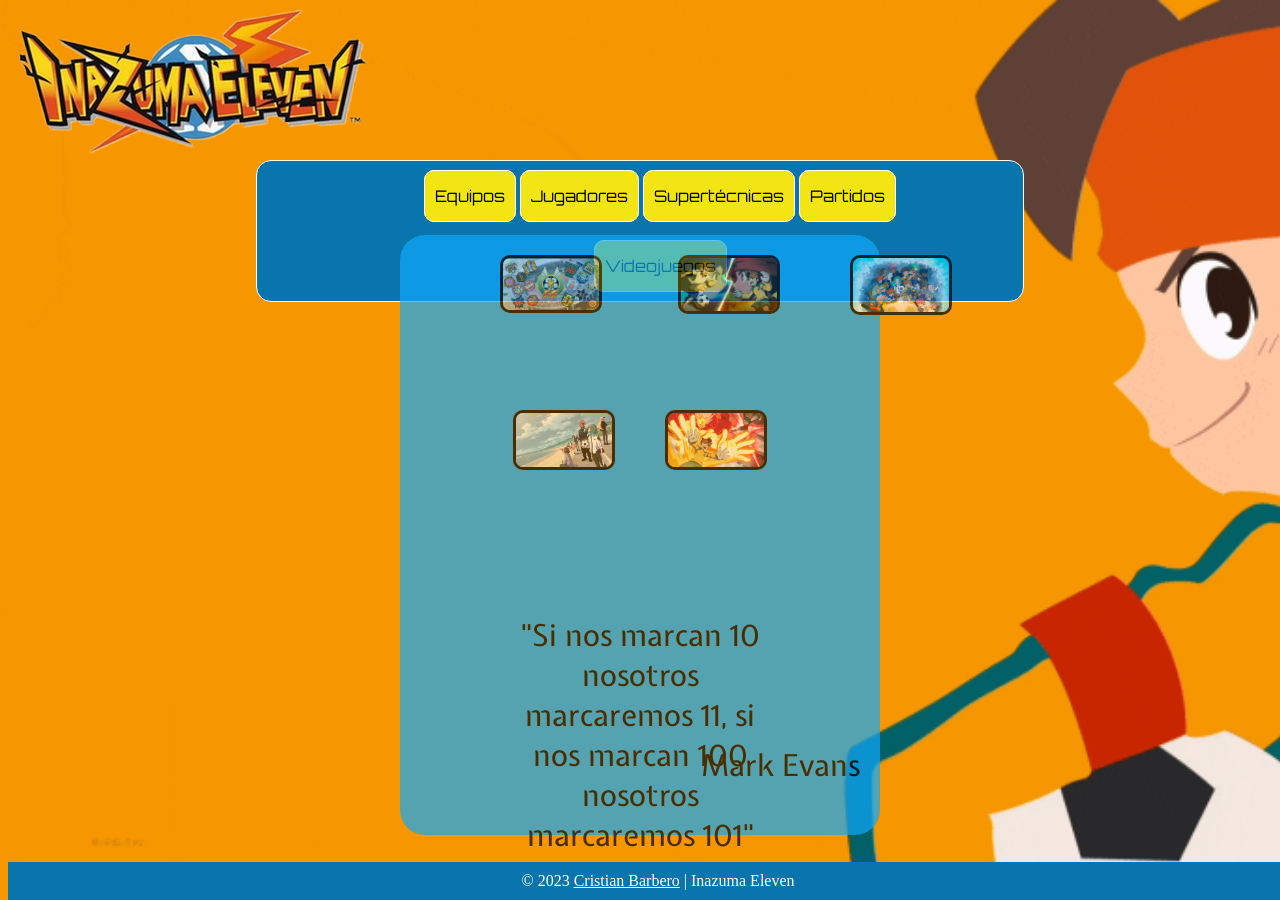
<file: index.html>
<!DOCTYPE html>
<html>
<head>
<title></title>
<meta name="generator" content="Bluefish 2.2.12" >
<meta name="author" content="cbarb" >
<meta name="date" content="2023-10-24T17:49:08+0100" >
<meta name="copyright" content="">
<meta name="keywords" content="">
<meta name="description" content="">
<meta name="ROBOTS" content="NOINDEX, NOFOLLOW">
<meta http-equiv="content-type" content="text/html; charset=UTF-8">
<meta http-equiv="content-type" content="application/xhtml+xml; charset=UTF-8">
<meta http-equiv="content-style-type" content="text/css">
<meta http-equiv="expires" content="0">
<link rel="stylesheet" type="text/css"href="hoja1.css" />
<link href="https://fonts.googleapis.com/css2?family=Bungee+Spice&family=Caveat&family=Orbitron&family=Roboto+Slab:wght@100;300&display=swap" rel="stylesheet">
<link href="https://fonts.googleapis.com/css2?family=Expletus+Sans&display=swap" rel="stylesheet">

</head>
<body class="inicio">
<div class="cuerpo">
  <a class="logo" class title="Volver a Inicio" href="index.html"><img src="Fotos/Logo.jpg" ></a>
</div>
  <header>
      <nav>
        <ul>
          <li id="menu"><a href="equipos.html">Equipos</a></li>
          <li id="menu"><a href="jugadores.html">Jugadores</a></li>
          <li id="menu"><a href="supertecnicas.html">Supertécnicas</a></li>
          <li id="menu"><a href="partidos.html">Partidos</a></li>
          <li id="menu"><a href="videojuegos.html">Videojuegos</a></li>
        </ul>
      </nav>
  </header>

</div>
<div id="inicio">

<a href="equipos.html"><img class="fotoInicioA" src="Fotos/Fondos/equipos.jpg" width="25%" title="Equipos"></a>
<a href="jugadores.html"><img class="fotoInicioB" src="Fotos/Fondos/jugadores.jpg" width="25%" title="Jugadores"></a>  
<a href="partidos.html"><img class="fotoInicioC" src="Fotos/Fondos/partidos.jpg" width="25%" title="Partidos"></a>  
<a href="supertecnicas.html"><img class="fotoInicioD" src="Fotos/Fondos/supertecnicas.jpg" width="25%" title="Supertécnicas"></a>  
<a href="videojuegos.html"><img class="fotoInicioE" src="Fotos/Fondos/videojuegos.jpg" width="25%" title="Videojuegos"></a>  



<p id="Frase">"Si nos marcan 10 nosotros marcaremos 11, si nos marcan 100 nosotros marcaremos 101"</p>
<p id="Firma">Mark Evans</p>

</div>


<footer>
  &copy; 2023 <a href="acercade.html" class="acercade">Cristian Barbero</a> | Inazuma Eleven
</footer>


















</body>
</html>
</file>
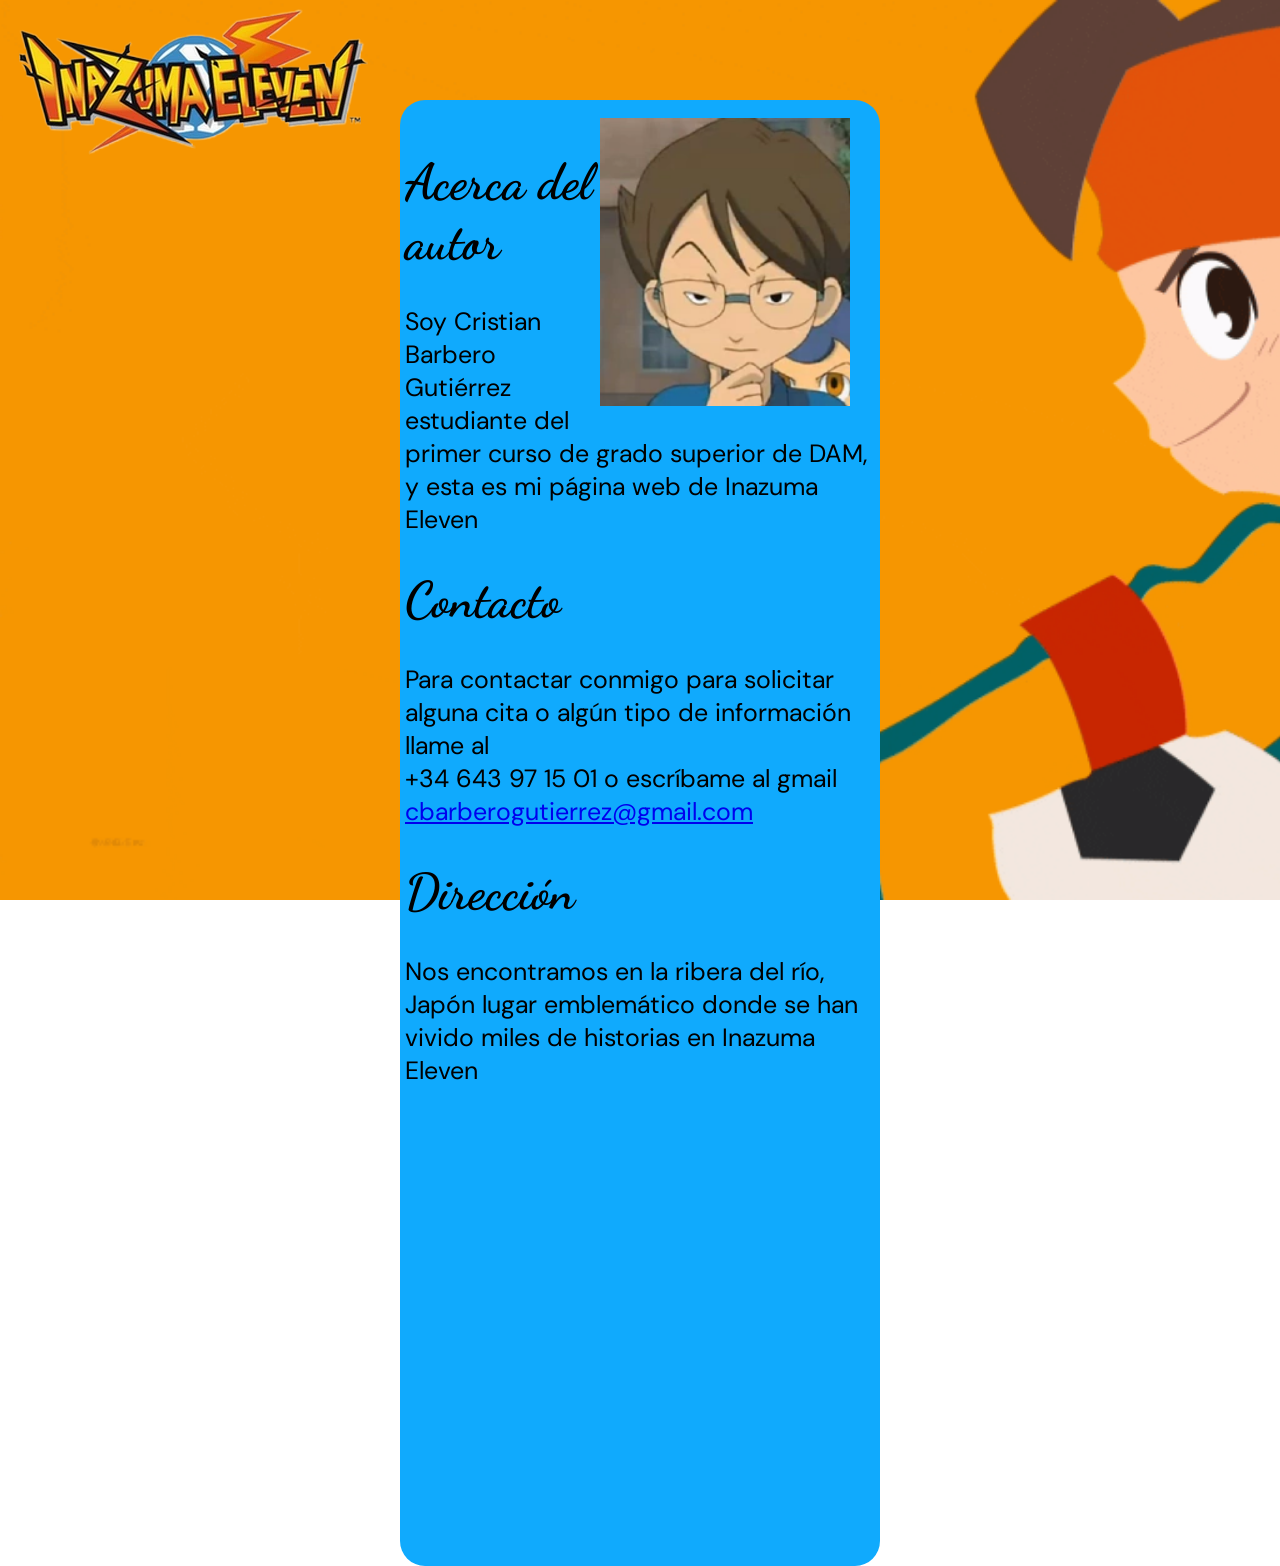
<file: acercade.html>
<!DOCTYPE html>
<html>
<head>
<title></title>
<meta name="generator" content="Bluefish 2.2.12" >
<meta name="author" content="cbarb" >
<meta name="date" content="2023-10-24T17:49:08+0100" >
<meta name="copyright" content="">
<meta name="keywords" content="">
<meta name="description" content="">
<meta name="ROBOTS" content="NOINDEX, NOFOLLOW">
<meta http-equiv="content-type" content="text/html; charset=UTF-8">
<meta http-equiv="content-type" content="application/xhtml+xml; charset=UTF-8">
<meta http-equiv="content-style-type" content="text/css">
<meta http-equiv="expires" content="0">
<link rel="stylesheet" type="text/css"href="hoja1.css" />
<link href="https://fonts.googleapis.com/css2?family=Bungee+Spice&family=Caveat&family=Orbitron&family=Roboto+Slab:wght@100;300&display=swap" rel="stylesheet">
<link href="https://fonts.googleapis.com/css2?family=Expletus+Sans&display=swap" rel="stylesheet">
<link href="https://fonts.googleapis.com/css2?family=Dancing+Script&display=swap" rel="stylesheet">
<link href="https://fonts.googleapis.com/css2?family=DM+Sans:opsz@9..40&display=swap" rel="stylesheet">
</head>
<body class="inicio">
<div class="cuerpo">
  <a class="logo" class title="Volver a Inicio" href="index.html"><img src="Fotos/Logo.jpg" ></a>
</div>

<div id="AcercaDe">
  <br>
  <img src="Fotos/Glass.jpg" id="FotoA">
  <h1 id="TitulosA">Acerca del autor</h1>
  <p id="InfA">Soy Cristian Barbero Gutiérrez estudiante del primer curso de grado superior de DAM, y esta es mi página web de Inazuma Eleven</p>

  <h1 id="TitulosA">Contacto</h1>
  <p id="InfA">Para contactar conmigo para solicitar alguna cita o algún tipo de información llame al<br> +34 643 97 15 01 o escríbame al gmail <a href="https://www.google.com/intl/es/gmail/about/">cbarberogutierrez@gmail.com</a></p>

  <h1 id="TitulosA">Dirección</h1>
  <p id="InfA">Nos encontramos en la ribera del río, Japón lugar emblemático donde se han vivido miles de historias en Inazuma Eleven</p>
  <iframe src="https://www.google.com/maps/embed?pb=!1m18!1m12!1m3!1d4120.4136466407945!2d139.837215204965!3d35.72685587251516!2m3!1f0!2f0!3f0!3m2!1i1024!2i768!4f13.1!3m3!1m2!1s0x60188f46fb07c099%3A0x10f7d6e2fe130588!2sArakawa%20Riverside%20Kinegawa-bashi%20Athletic%20Field!5e1!3m2!1ses!2ses!4v1701087204136!5m2!1ses!2ses" width="600" height="450" style="border:0;" allowfullscreen="" loading="lazy" class="mapa" referrerpolicy="no-referrer-when-downgrade"></iframe>
</div>


















</body>
</html>
</file>
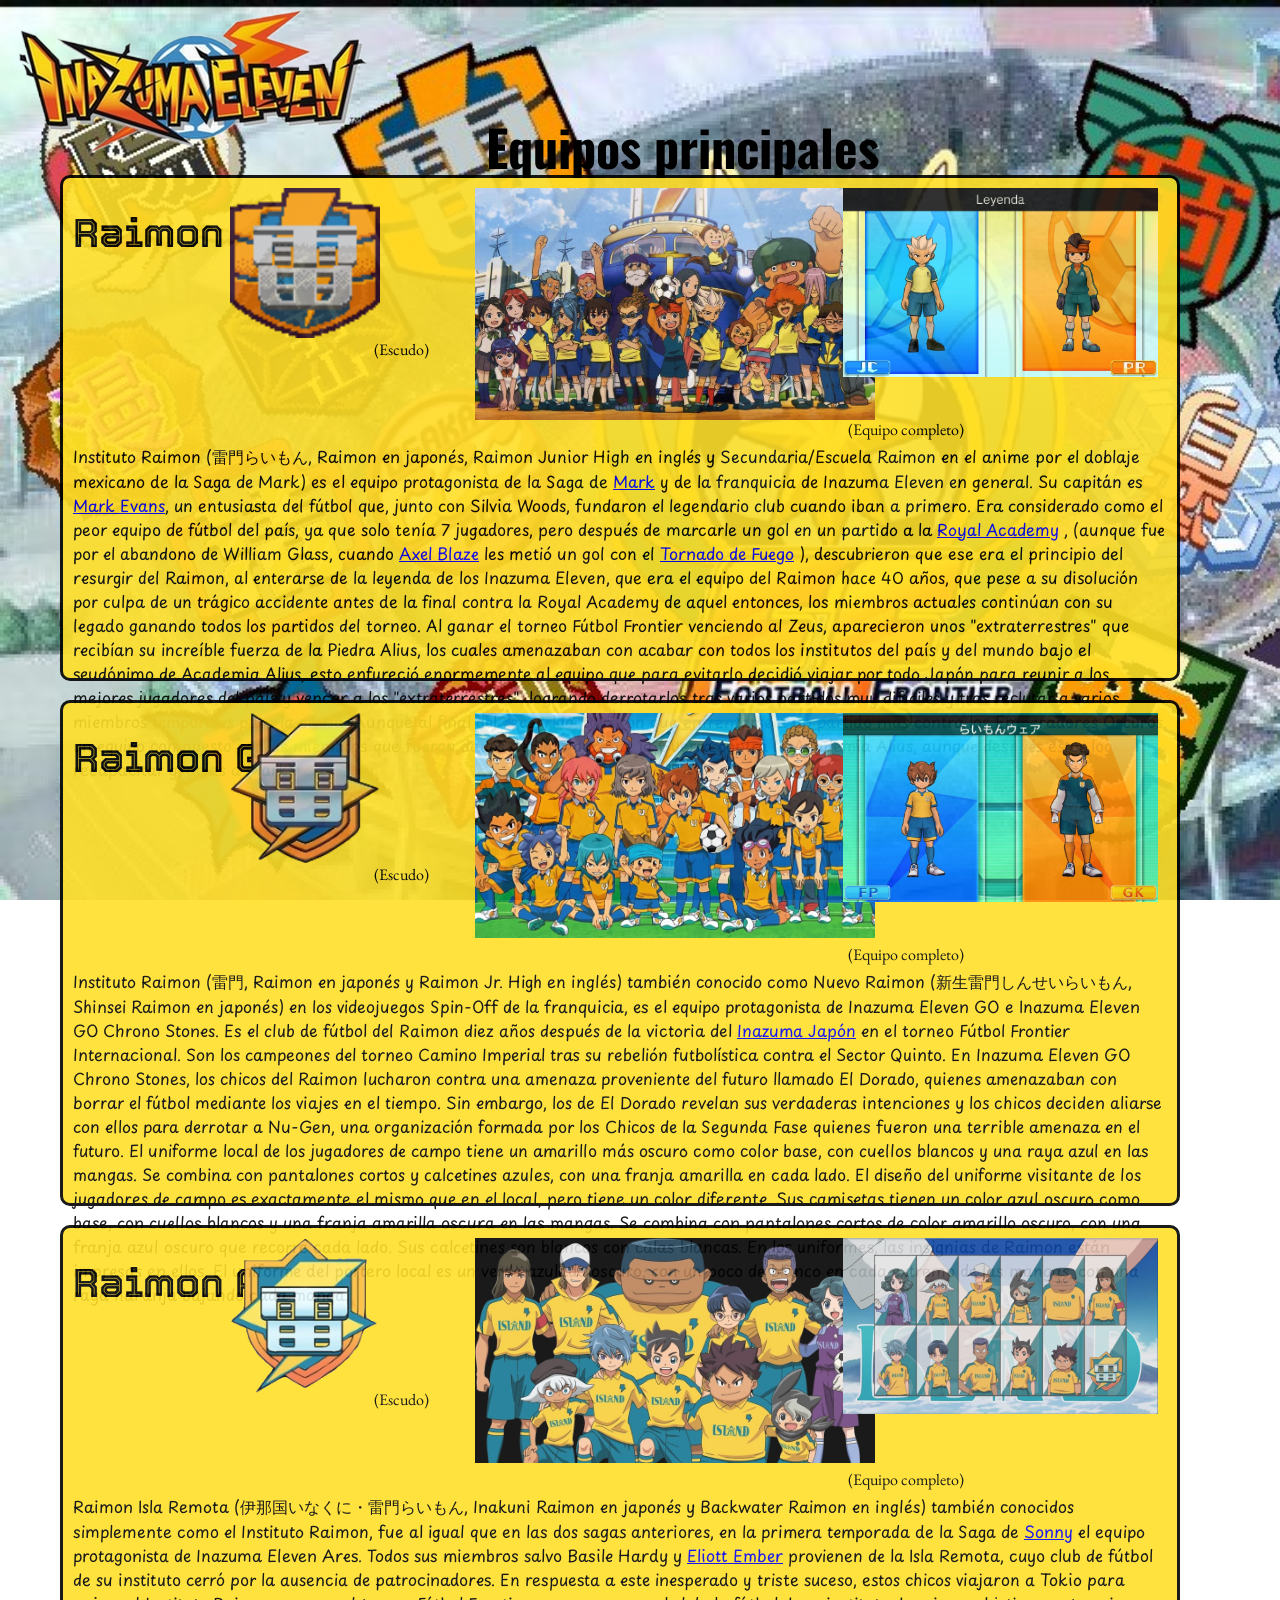
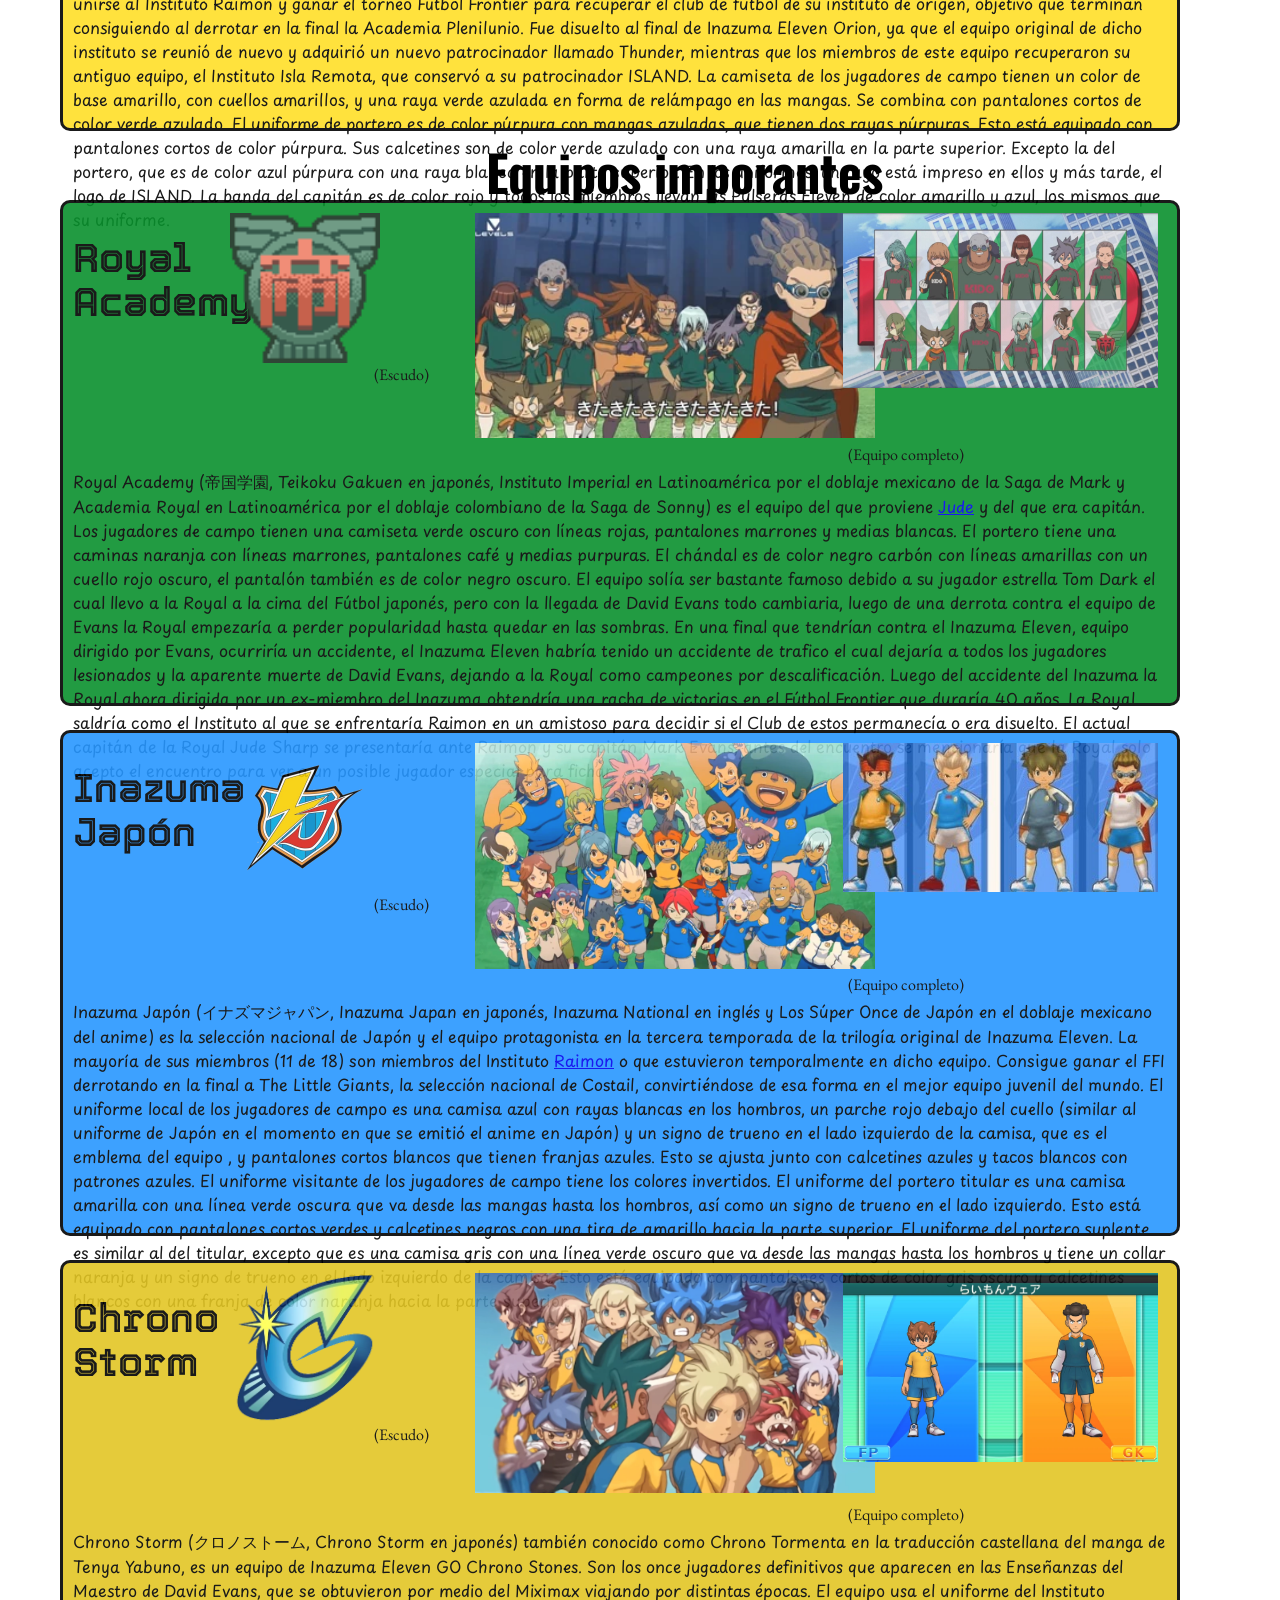
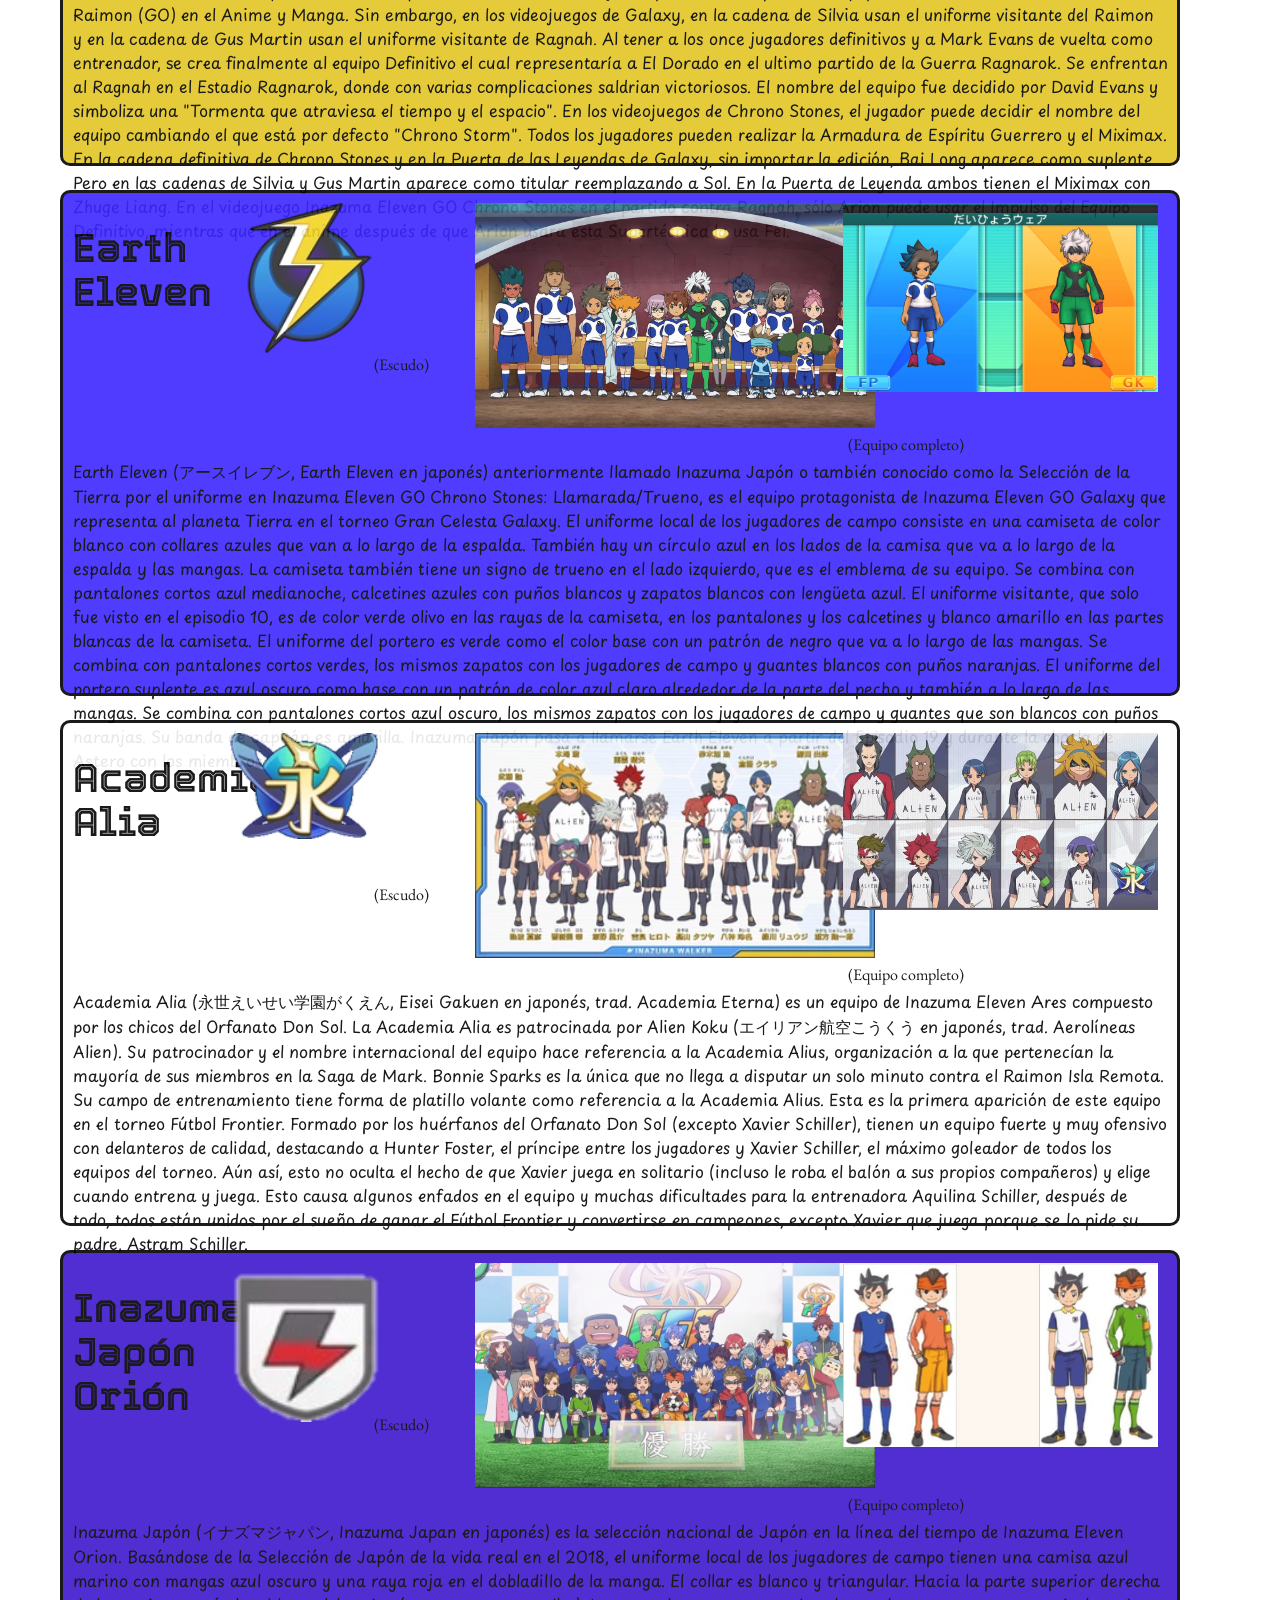
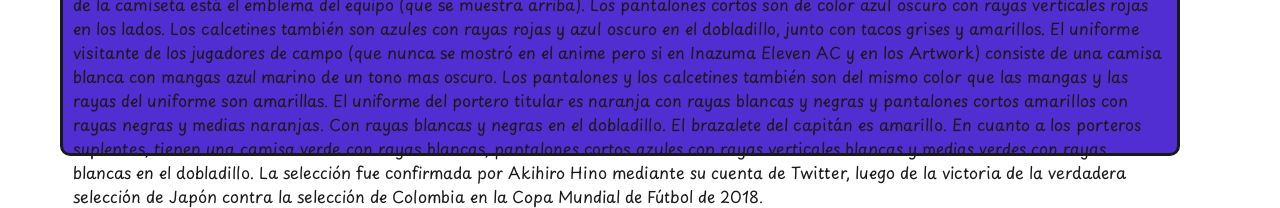
<file: equipos.html>
<!DOCTYPE html>
<html>
<head>
<title></title>
<meta name="generator" content="Bluefish 2.2.12" >
<meta name="author" content="cbarb" >
<meta name="date" content="2023-10-24T17:49:08+0100" >
<meta name="copyright" content="">
<meta name="keywords" content="">
<meta name="description" content="">
<meta name="ROBOTS" content="NOINDEX, NOFOLLOW">
<meta http-equiv="content-type" content="text/html; charset=UTF-8">
<meta http-equiv="content-type" content="application/xhtml+xml; charset=UTF-8">
<meta http-equiv="content-style-type" content="text/css">
<meta http-equiv="expires" content="0">
<link rel="stylesheet" type="text/css"href="hoja1.css" />
<link href="https://fonts.googleapis.com/css2?family=Oswald&display=swap" rel="stylesheet">
<link href="https://fonts.googleapis.com/css2?family=EB+Garamond&display=swap" rel="stylesheet">
<link href="https://fonts.googleapis.com/css2?family=Playpen+Sans&display=swap" rel="stylesheet">
<link href="https://fonts.googleapis.com/css2?family=Tourney&display=swap" rel="stylesheet">
</head>
<body class="equipos">
<div class="cuerpo">
  <a class="logo" class title="Volver a Inicio" href="index.html"><img src="Fotos/Logo.jpg" ></a>

</div>

<div id="TitEq1">
  <h1>Equipos principales</h1>
</div>

<div class="cajaRaimon1">
  <h2 id="Raimon">Raimon</h2>
  <img src="Fotos/FotosEquipos/EsRaimon.jpg" class="fotoEscudo">
  <p id="Escudo">(Escudo)</p>
  <img src="Fotos/FotosEquipos/ERaimon.jpg" class="fotoEquipo">
  <p id="Equipo">(Equipo completo)</p>
  <img src="Fotos/FotosEquipos/EqRaimon.jpg" class="fotoEquipacion">
  <p id="Equipacion">(Equipaciones jugador y portero)</p>
  <p id="informacion">Instituto Raimon (雷門らいもん, Raimon en japonés, Raimon Junior High en inglés y Secundaria/Escuela Raimon en el anime por el doblaje mexicano de la Saga de Mark) es el equipo protagonista de la Saga de <a href="jugadores.html#MarkEvans">Mark</a> y de la franquicia de Inazuma Eleven en general. Su capitán es <a href="jugadores.html#MarkEvans">Mark Evans</a>, un entusiasta del fútbol que, junto con Silvia Woods, fundaron el legendario club cuando iban a primero. Era considerado como el peor equipo de fútbol del país, ya que solo tenía 7 jugadores, pero después de marcarle un gol en un partido a la <a href="equipos.html#RoyalAcademy">Royal Academy</a> , (aunque fue por el abandono de William Glass, cuando <a href="jugadores.html#AxelBlaze">Axel Blaze</a> les metió un gol con el <a href="supertecnicas.html#Tornado">Tornado de Fuego</a> ), descubrieron que ese era el principio del resurgir del Raimon, al enterarse de la leyenda de los Inazuma Eleven, que era el equipo del Raimon hace 40 años, que pese a su disolución por culpa de un trágico accidente antes de la final contra la Royal Academy de aquel entonces, los miembros actuales continúan con su legado ganando todos los partidos del torneo. Al ganar el torneo Fútbol Frontier venciendo al Zeus, aparecieron unos "extraterrestres" que recibían su increíble fuerza de la Piedra Alius, los cuales amenazaban con acabar con todos los institutos del país y del mundo bajo el seudónimo de Academia Alius, esto enfureció enormemente al equipo que para evitarlo decidió viajar por todo Japón para reunir a los mejores jugadores del país y vencer a los "extraterrestres", logrando derrotarlos tras varios partidos muy difíciles y tras reclutar a varios miembros temporales para la causa. Aunque al final del recorrido, tuvieron que enfrentarse a un partido más contra los Emperadores Oscuros, un equipo compuesto por los miembros que fueron dados de baja durante la Guerra contra la Academia Alius, aunque después éstos logran recapacitar gracias a Mark.</p>
</div>

<div class="cajaRaimonGo">
  <h2 id="RaimonGo">Raimon Go</h2>
  <img src="Fotos/FotosEquipos/EsRaimonGo.jpg" class="fotoEscudo">
  <p id="Escudo">(Escudo)</p>
  <img src="Fotos/FotosEquipos/ERaimonGo.jpg" class="fotoEquipo">
  <p id="Equipo">(Equipo completo)</p>
  <img src="Fotos/FotosEquipos/EqRaimonGo.jpg" class="fotoEquipacion">
  <p id="Equipacion">(Equipaciones jugador y portero)</p>
  <p id="informacion">Instituto Raimon (雷門, Raimon en japonés y Raimon Jr. High en inglés) también conocido como Nuevo Raimon (新生雷門しんせいらいもん, Shinsei Raimon en japonés) en los videojuegos Spin-Off de la franquicia, es el equipo protagonista de Inazuma Eleven GO e Inazuma Eleven GO Chrono Stones. Es el club de fútbol del Raimon diez años después de la victoria del <a href="equipos.html#InazumaJapon">Inazuma Japón</a>  en el torneo Fútbol Frontier Internacional. Son los campeones del torneo Camino Imperial tras su rebelión futbolística contra el Sector Quinto. En Inazuma Eleven GO Chrono Stones, los chicos del Raimon lucharon contra una amenaza proveniente del futuro llamado El Dorado, quienes amenazaban con borrar el fútbol mediante los viajes en el tiempo. Sin embargo, los de El Dorado revelan sus verdaderas intenciones y los chicos deciden aliarse con ellos para derrotar a Nu-Gen, una organización formada por los Chicos de la Segunda Fase quienes fueron una terrible amenaza en el futuro. El uniforme local de los jugadores de campo tiene un amarillo más oscuro como color base, con cuellos blancos y una raya azul en las mangas. Se combina con pantalones cortos y calcetines azules, con una franja amarilla en cada lado. El diseño del uniforme visitante de los jugadores de campo es exactamente el mismo que en el local, pero tiene un color diferente. Sus camisetas tienen un color azul oscuro como base, con cuellos blancos y una franja amarilla oscura en las mangas. Se combina con pantalones cortos de color amarillo oscuro, con una franja azul oscuro que recorre cada lado. Sus calcetines son blancos con calas blancas. En los uniformes, las insignias de Raimon están impresas en ellos. El uniforme del portero local es un verde azulado oscuro, con un poco de blanco en cada extremo de las mangas, con una raya naranja bajando cada manga.</p>
</div>

<div class="cajaRaimonA">
  <h2 id="RaimonA">Raimon Ares</h2>
  <img src="Fotos/FotosEquipos/EsRaimonA.jpg" class="fotoEscudo">
  <p id="Escudo">(Escudo)</p>
  <img src="Fotos/FotosEquipos/ERaimonA.jpg" class="fotoEquipo">
  <p id="Equipo">(Equipo completo)</p>
  <img src="Fotos/FotosEquipos/EqRaimonA.jpg" class="fotoEquipacion">
  <p id="Equipacion">(Equipaciones jugador y portero)</p>
  <p id="informacion">Raimon Isla Remota (伊那国いなくに・雷門らいもん, Inakuni Raimon en japonés y Backwater Raimon en inglés) también conocidos simplemente como el Instituto Raimon, fue al igual que en las dos sagas anteriores, en la primera temporada de la Saga de <a href="jugadores.html#SonnyWright">Sonny</a>  el equipo protagonista de Inazuma Eleven Ares. Todos sus miembros salvo Basile Hardy y <a href="jugadores.html#Eliott">Eliott Ember</a>  provienen de la Isla Remota, cuyo club de fútbol de su instituto cerró por la ausencia de patrocinadores. En respuesta a este inesperado y triste suceso, estos chicos viajaron a Tokio para unirse al Instituto Raimon y ganar el torneo Fútbol Frontier para recuperar el club de fútbol de su instituto de origen, objetivo que terminan consiguiendo al derrotar en la final la Academia Plenilunio. Fue disuelto al final de Inazuma Eleven Orion, ya que el equipo original de dicho instituto se reunió de nuevo y adquirió un nuevo patrocinador llamado Thunder, mientras que los miembros de este equipo recuperaron su antiguo equipo, el Instituto Isla Remota, que conservó a su patrocinador ISLAND. La camiseta de los jugadores de campo tienen un color de base amarillo, con cuellos amarillos, y una raya verde azulada en forma de relámpago en las mangas. Se combina con pantalones cortos de color verde azulado. El uniforme de portero es de color púrpura con mangas azuladas, que tienen dos rayas púrpuras. Esto está equipado con pantalones cortos de color púrpura. Sus calcetines son de color verde azulado con una raya amarilla en la parte superior. Excepto la del portero, que es de color azul púrpura con una raya blanca en la parte superior. En los uniformes, un rayo está impreso en ellos y más tarde, el logo de ISLAND. La banda del capitán es de color rojo y todos los miembros llevan las Pulseras Eleven de color amarillo y azul, los mismos que su uniforme.</p>
</div>

<div id="TitEq2">
  <h1>Equipos imporantes</h1>
</div>

<div class="cajaRoyal">
  <h2 id="RoyalAcademy">Royal<br> Academy</h2>
  <img src="Fotos/FotosEquipos/EsRoyal.jpg" class="fotoEscudo">
  <p id="Escudo">(Escudo)</p>
  <img src="Fotos/FotosEquipos/ERoyal.jpg" class="fotoEquipo">
  <p id="Equipo">(Equipo completo)</p>
  <img src="Fotos/FotosEquipos/EqRoyal.jpg" class="fotoEquipacion">
  <p id="Equipacion">(Equipaciones jugador y portero)</p>
  <p id="informacion">Royal Academy (帝国学園, Teikoku Gakuen en japonés, Instituto Imperial en Latinoamérica por el doblaje mexicano de la Saga de Mark y Academia Royal en Latinoamérica por el doblaje colombiano de la Saga de Sonny) es el equipo del que proviene <a href="jugadores.html#JudeSharp">Jude</a>  y del que era capitán. Los jugadores de campo tienen una camiseta verde oscuro con líneas rojas, pantalones marrones y medias blancas. El portero tiene una caminas naranja con líneas marrones, pantalones café y medias purpuras. El chándal es de color negro carbón con líneas amarillas con un cuello rojo oscuro, el pantalón también es de color negro oscuro. El equipo solía ser bastante famoso debido a su jugador estrella Tom Dark el cual llevo a la Royal a la cima del Fútbol japonés, pero con la llegada de David Evans todo cambiaria, luego de una derrota contra el equipo de Evans la Royal empezaría a perder popularidad hasta quedar en las sombras. En una final que tendrían contra el Inazuma Eleven, equipo dirigido por Evans, ocurriría un accidente, el Inazuma Eleven habría tenido un accidente de trafico el cual dejaría a todos los jugadores lesionados y la aparente muerte de David Evans, dejando a la Royal como campeones por descalificación. Luego del accidente del Inazuma la Royal ahora dirigida por un ex-miembro del Inazuma obtendría una racha de victorias en el Fútbol Frontier que duraría 40 años. La Royal saldría como el Instituto al que se enfrentaría Raimon en un amistoso para decidir si el Club de estos permanecía o era disuelto. El actual capitán de la Royal Jude Sharp se presentaría ante Raimon y su capitán Mark Evans, antes del encuentro se mencionaría que la Royal solo acepto el encuentro para ver a un posible jugador especial para fichar.</p>
</div>

<div class="cajaJapon">
  <h2 id="InazumaJapon">Inazuma<br> Japón</h2>
  <img src="Fotos/FotosEquipos/EsJapon.jpg" class="fotoEscudo">
  <p id="Escudo">(Escudo)</p>
  <img src="Fotos/FotosEquipos/EJapon.jpg" class="fotoEquipo">
  <p id="Equipo">(Equipo completo)</p>
  <img src="Fotos/FotosEquipos/EqJapon.jpg" class="fotoEquipacion">
  <p id="Equipacion">(Equipaciones jugador y portero)</p>
  <p id="informacion">Inazuma Japón (イナズマジャパン, Inazuma Japan en japonés, Inazuma National en inglés y Los Súper Once de Japón en el doblaje mexicano del anime) es la selección nacional de Japón y el equipo protagonista en la tercera temporada de la trilogía original de Inazuma Eleven. La mayoría de sus miembros (11 de 18) son miembros del Instituto <a href="equipos.html#Raimon">Raimon</a>  o que estuvieron temporalmente en dicho equipo. Consigue ganar el FFI derrotando en la final a The Little Giants, la selección nacional de Costail, convirtiéndose de esa forma en el mejor equipo juvenil del mundo. El uniforme local de los jugadores de campo es una camisa azul con rayas blancas en los hombros, un parche rojo debajo del cuello (similar al uniforme de Japón en el momento en que se emitió el anime en Japón) y un signo de trueno en el lado izquierdo de la camisa, que es el emblema del equipo , y pantalones cortos blancos que tienen franjas azules. Esto se ajusta junto con calcetines azules y tacos blancos con patrones azules. El uniforme visitante de los jugadores de campo tiene los colores invertidos. El uniforme del portero titular es una camisa amarilla con una línea verde oscura que va desde las mangas hasta los hombros, así como un signo de trueno en el lado izquierdo. Esto está equipado con pantalones cortos verdes y calcetines negros con una tira de amarillo hacia la parte superior. El uniforme del portero suplente es similar al del titular, excepto que es una camisa gris con una línea verde oscuro que va desde las mangas hasta los hombros y tiene un collar naranja y un signo de trueno en el lado izquierdo de la camisa. Esto está equipado con pantalones cortos de color gris oscuro y calcetines blancos con una franja de color naranja hacia la parte superior.</p>
</div>

<div class="cajaChrono">
  <h2 id="ChronoStorm">Chrono<br> Storm</h2>
  <img src="Fotos/FotosEquipos/EsChrono.jpg" class="fotoEscudo">
  <p id="Escudo">(Escudo)</p>
  <img src="Fotos/FotosEquipos/EChrono.jpg" class="fotoEquipo">
  <p id="Equipo">(Equipo completo)</p>
  <img src="Fotos/FotosEquipos/EqChrono.jpg" class="fotoEquipacion">
  <p id="Equipacion">(Equipaciones jugador y portero)</p>
  <p id="informacion">Chrono Storm (クロノストーム, Chrono Storm en japonés) también conocido como Chrono Tormenta en la traducción castellana del manga de Tenya Yabuno, es un equipo de Inazuma Eleven GO Chrono Stones. Son los once jugadores definitivos que aparecen en las Enseñanzas del Maestro de David Evans, que se obtuvieron por medio del Miximax viajando por distintas épocas. El equipo usa el uniforme del Instituto Raimon (GO) en el Anime y Manga. Sin embargo, en los videojuegos de Galaxy, en la cadena de Silvia usan el uniforme visitante del Raimon y en la cadena de Gus Martin usan el uniforme visitante de Ragnah. Al tener a los once jugadores definitivos y a Mark Evans de vuelta como entrenador, se crea finalmente al equipo Definitivo el cual representaría a El Dorado en el ultimo partido de la Guerra Ragnarok. Se enfrentan al Ragnah en el Estadio Ragnarok, donde con varias complicaciones saldrian victoriosos. El nombre del equipo fue decidido por David Evans y simboliza una "Tormenta que atraviesa el tiempo y el espacio". En los videojuegos de Chrono Stones, el jugador puede decidir el nombre del equipo cambiando el que está por defecto "Chrono Storm". Todos los jugadores pueden realizar la Armadura de Espíritu Guerrero y el Miximax. En la cadena definitiva de Chrono Stones y en la Puerta de las Leyendas de Galaxy, sin importar la edición, Bai Long aparece como suplente. Pero en las cadenas de Silvia y Gus Martin aparece como titular reemplazando a Sol. En la Puerta de Leyenda ambos tienen el Miximax con Zhuge Liang. En el videojuego Inazuma Eleven GO Chrono Stones en el partido contra Ragnah, sólo Arion puede usar el Impulso del Equipo Definitivo, mientras que en el anime después de que Arion usara esta Supertécnica la usa Fei.</p>
</div>

<div class="cajaEarth">
  <h2 id="EarthEleven">Earth<br> Eleven</h2>
  <img src="Fotos/FotosEquipos/EsEarth.jpg" class="fotoEscudo">
  <p id="Escudo">(Escudo)</p>
  <img src="Fotos/FotosEquipos/EEarth.jpg" class="fotoEquipo">
  <p id="Equipo">(Equipo completo)</p>
  <img src="Fotos/FotosEquipos/EqEarth.jpg" class="fotoEquipacion">
  <p id="Equipacion">(Equipaciones jugador y portero)</p>
  <p id="informacion">Earth Eleven (アースイレブン, Earth Eleven en japonés) anteriormente llamado Inazuma Japón o también conocido como la Selección de la Tierra por el uniforme en Inazuma Eleven GO Chrono Stones: Llamarada/Trueno, es el equipo protagonista de Inazuma Eleven GO Galaxy que representa al planeta Tierra en el torneo Gran Celesta Galaxy. El uniforme local de los jugadores de campo consiste en una camiseta de color blanco con collares azules que van a lo largo de la espalda. También hay un círculo azul en los lados de la camisa que va a lo largo de la espalda y las mangas. La camiseta también tiene un signo de trueno en el lado izquierdo, que es el emblema de su equipo. Se combina con pantalones cortos azul medianoche, calcetines azules con puños blancos y zapatos blancos con lengüeta azul. El uniforme visitante, que solo fue visto en el episodio 10, es de color verde olivo en las rayas de la camiseta, en los pantalones y los calcetines y blanco amarillo en las partes blancas de la camiseta. El uniforme del portero es verde como el color base con un patrón de negro que va a lo largo de las mangas. Se combina con pantalones cortos verdes, los mismos zapatos con los jugadores de campo y guantes blancos con puños naranjas. El uniforme del portero suplente es azul oscuro como base con un patrón de color azul claro alrededor de la parte del pecho y también a lo largo de las mangas. Se combina con pantalones cortos azul oscuro, los mismos zapatos con los jugadores de campo y guantes que son blancos con puños naranjas. Su banda de capitán es amarilla. Inazuma Japón pasa a llamarse Earth Eleven a partir del Episodio 19 y durante la charla de Astero con los miembros.</p>
</div>

<div class="cajaAlia">
  <h2 id="titulo">Academia<br> Alia</h2>
  <img src="Fotos/FotosEquipos/EsAlia.jpg" class="fotoEscudo">
  <p id="Escudo">(Escudo)</p>
  <img src="Fotos/FotosEquipos/EAlia.jpg" class="fotoEquipo">
  <p id="Equipo">(Equipo completo)</p>
  <img src="Fotos/FotosEquipos/EqAlia.jpg" class="fotoEquipacion">
  <p id="Equipacion">(Equipaciones jugador y portero)</p>
  <p id="informacion">Academia Alia (永世えいせい学園がくえん, Eisei Gakuen en japonés, trad. Academia Eterna) es un equipo de Inazuma Eleven Ares compuesto por los chicos del Orfanato Don Sol. La Academia Alia es patrocinada por Alien Koku (エイリアン航空こうくう en japonés, trad. Aerolíneas Alien). Su patrocinador y el nombre internacional del equipo hace referencia a la Academia Alius, organización a la que pertenecían la mayoría de sus miembros en la Saga de Mark. Bonnie Sparks es la única que no llega a disputar un solo minuto contra el Raimon Isla Remota. Su campo de entrenamiento tiene forma de platillo volante como referencia a la Academia Alius. Esta es la primera aparición de este equipo en el torneo Fútbol Frontier. Formado por los huérfanos del Orfanato Don Sol (excepto Xavier Schiller), tienen un equipo fuerte y muy ofensivo con delanteros de calidad, destacando a Hunter Foster, el príncipe entre los jugadores y Xavier Schiller, el máximo goleador de todos los equipos del torneo. Aún así, esto no oculta el hecho de que Xavier juega en solitario (incluso le roba el balón a sus propios compañeros) y elige cuando entrena y juega. Esto causa algunos enfados en el equipo y muchas dificultades para la entrenadora Aquilina Schiller, después de todo, todos están unidos por el sueño de ganar el Fútbol Frontier y convertirse en campeones, excepto Xavier que juega porque se lo pide su padre, Astram Schiller. </p>
</div>

<div class="cajaJaponO">
  <h2 id="InazumaJaponO">Inazuma<br> Japón <br> Orión</h2>
  <img src="Fotos/FotosEquipos/EsJaponO.jpg" class="fotoEscudo">
  <p id="Escudo">(Escudo)</p>
  <img src="Fotos/FotosEquipos/EJaponO.jpg" class="fotoEquipo">
  <p id="Equipo">(Equipo completo)</p>
  <img src="Fotos/FotosEquipos/EqJaponO.jpg" class="fotoEquipacion">
  <p id="Equipacion">(Equipaciones jugador y portero)</p>
  <p id="informacion">Inazuma Japón (イナズマジャパン, Inazuma Japan en japonés) es la selección nacional de Japón en la línea del tiempo de Inazuma Eleven Orion. Basándose de la Selección de Japón de la vida real en el 2018, el uniforme local de los jugadores de campo tienen una camisa azul marino con mangas azul oscuro y una raya roja en el dobladillo de la manga. El collar es blanco y triangular. Hacia la parte superior derecha de la camiseta está el emblema del equipo (que se muestra arriba). Los pantalones cortos son de color azul oscuro con rayas verticales rojas en los lados. Los calcetines también son azules con rayas rojas y azul oscuro en el dobladillo, junto con tacos grises y amarillos. El uniforme visitante de los jugadores de campo (que nunca se mostró en el anime pero si en Inazuma Eleven AC y en los Artwork) consiste de una camisa blanca con mangas azul marino de un tono mas oscuro. Los pantalones y los calcetines también son del mismo color que las mangas y las rayas del uniforme son amarillas. El uniforme del portero titular es naranja con rayas blancas y negras y pantalones cortos amarillos con rayas negras y medias naranjas. Con rayas blancas y negras en el dobladillo. El brazalete del capitán es amarillo. En cuanto a los porteros suplentes, tienen una camisa verde con rayas blancas, pantalones cortos azules con rayas verticales blancas y medias verdes con rayas blancas en el dobladillo. La selección fue confirmada por Akihiro Hino mediante su cuenta de Twitter, luego de la victoria de la verdadera selección de Japón contra la selección de Colombia en la Copa Mundial de Fútbol de 2018.</p>
</div>


</body>
</html>
</file>
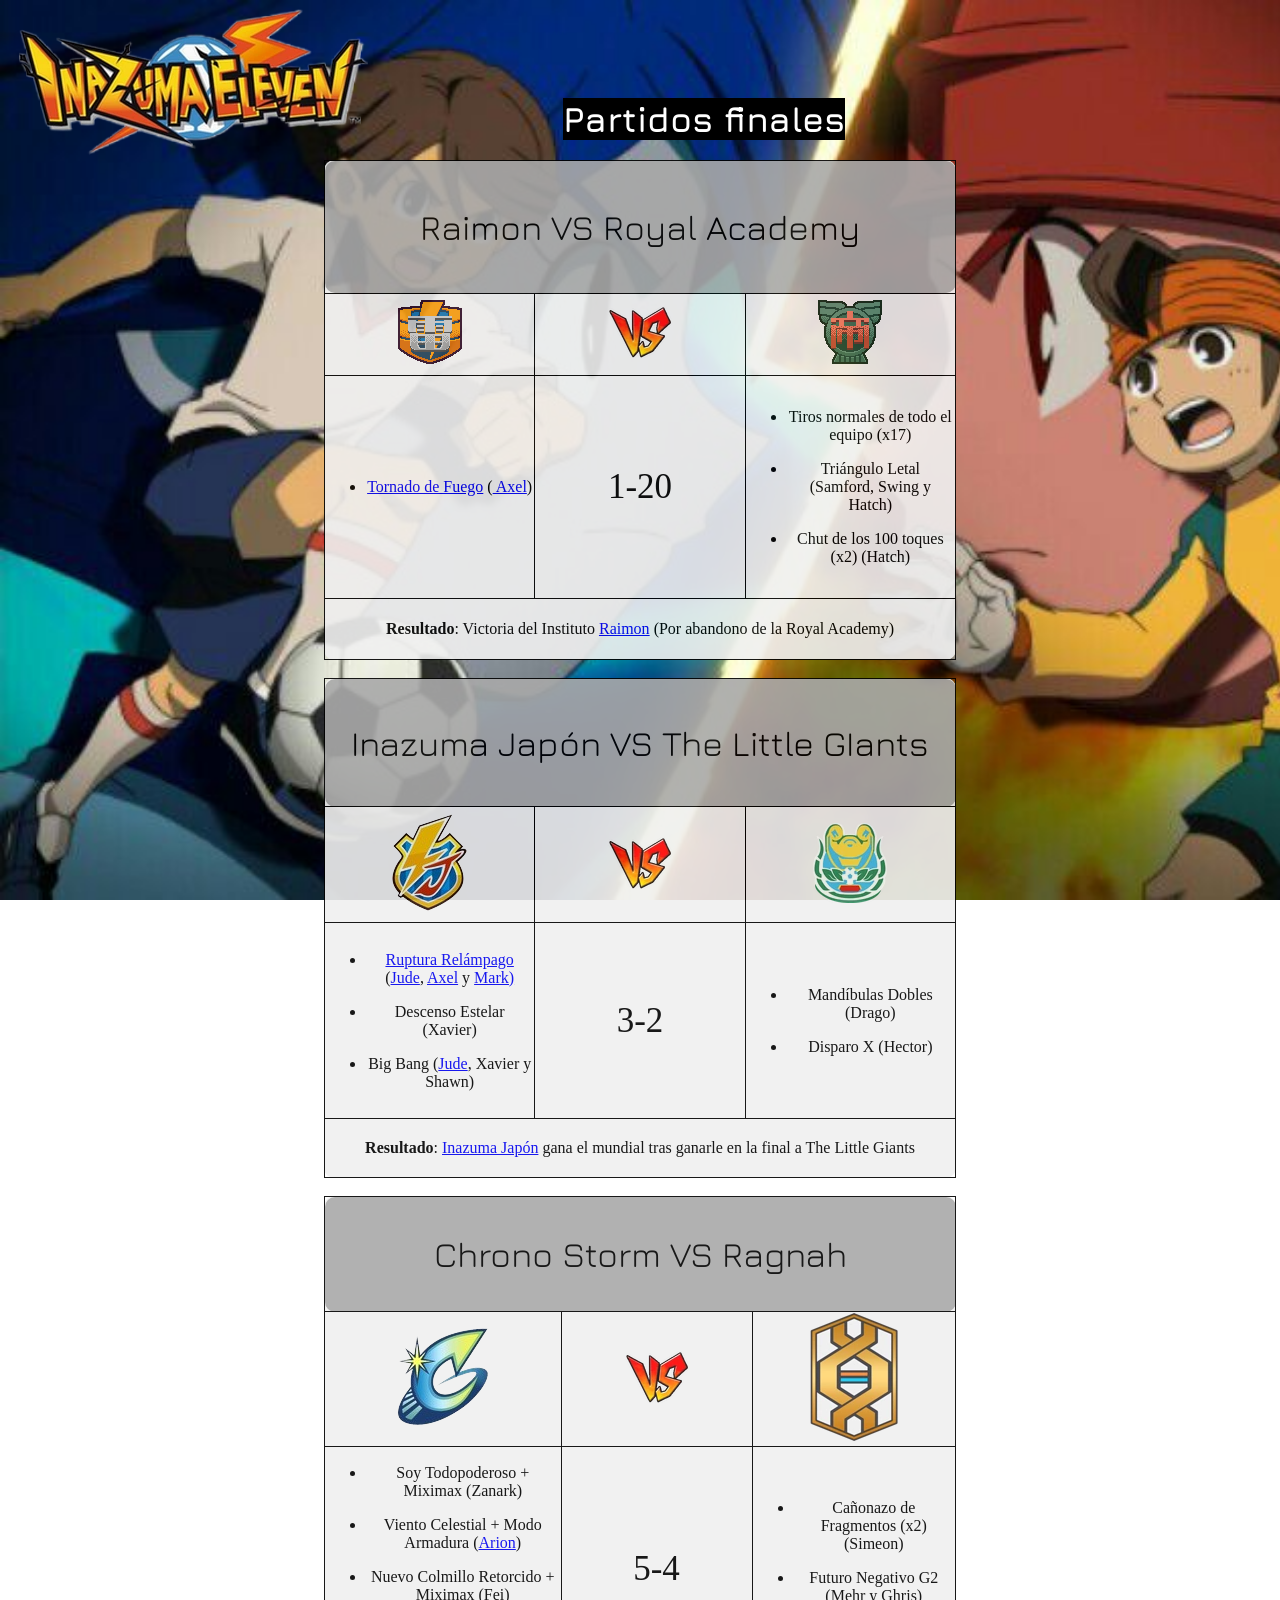
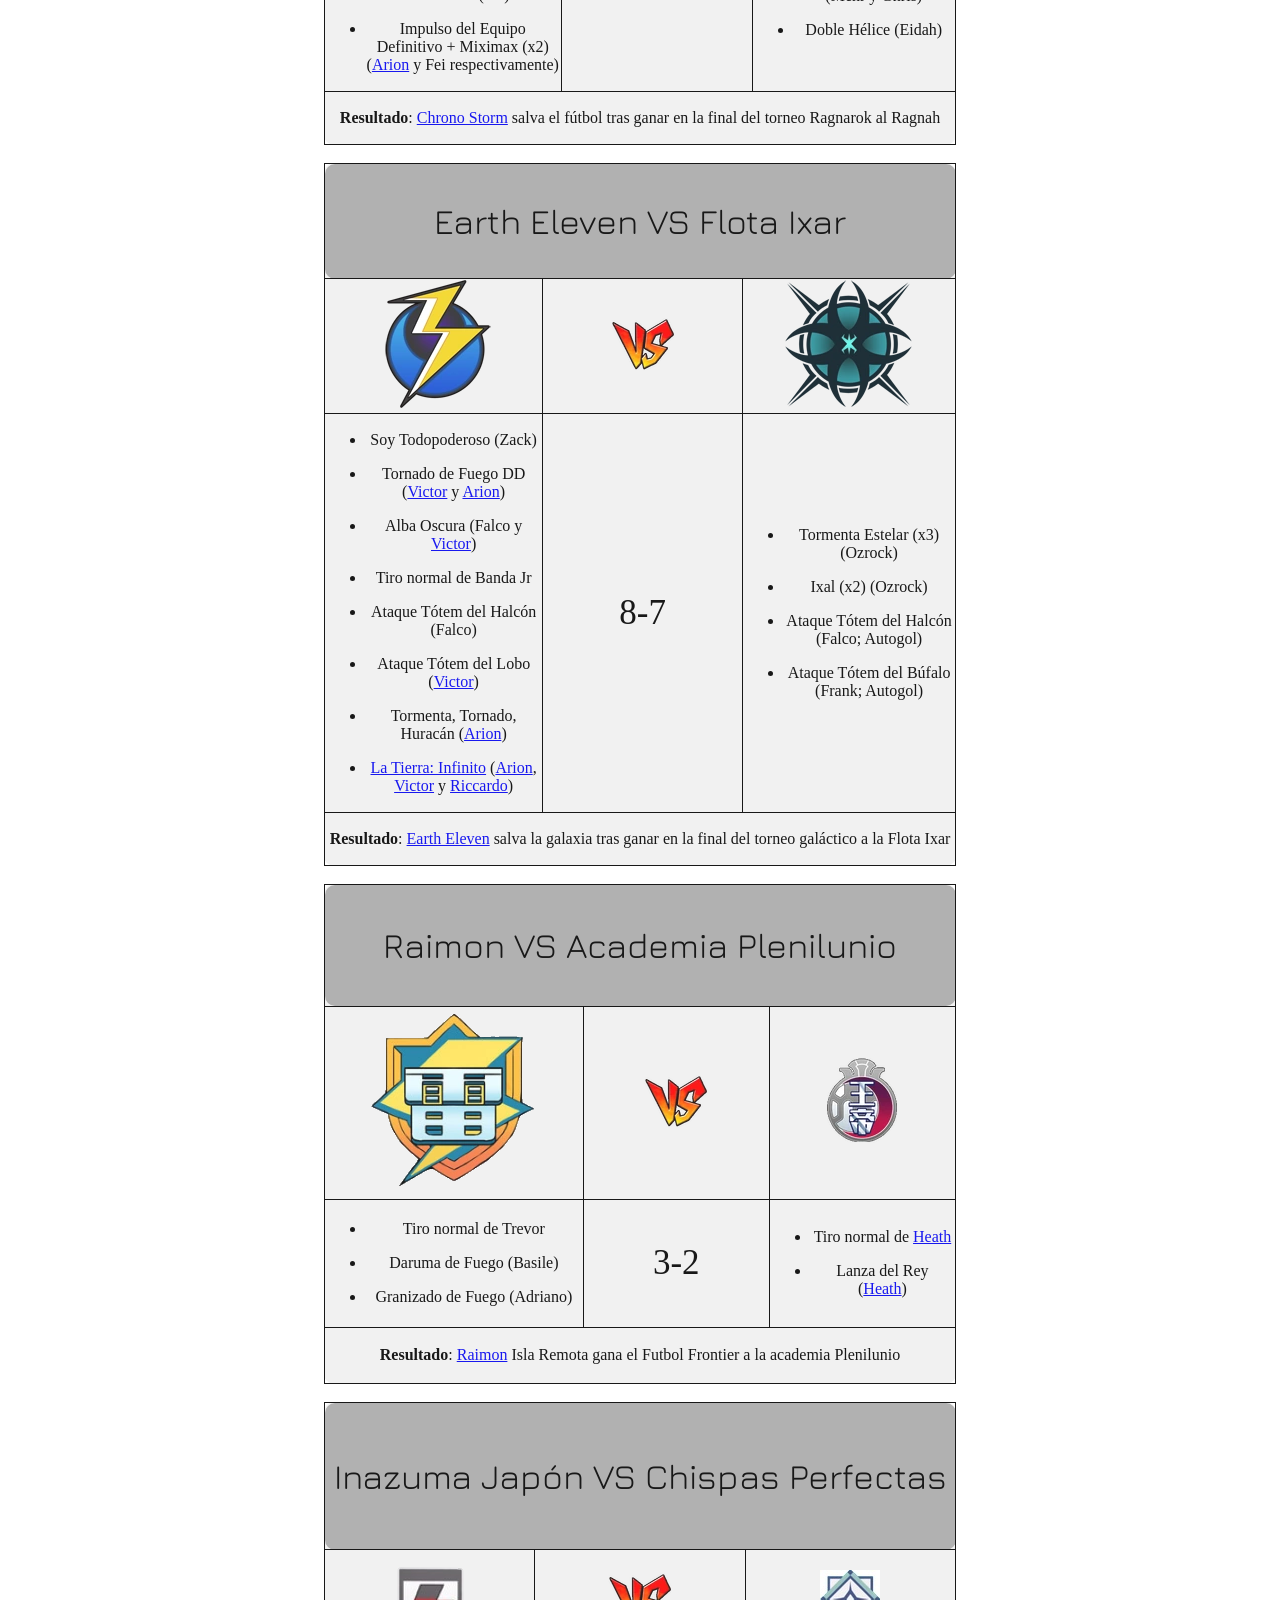
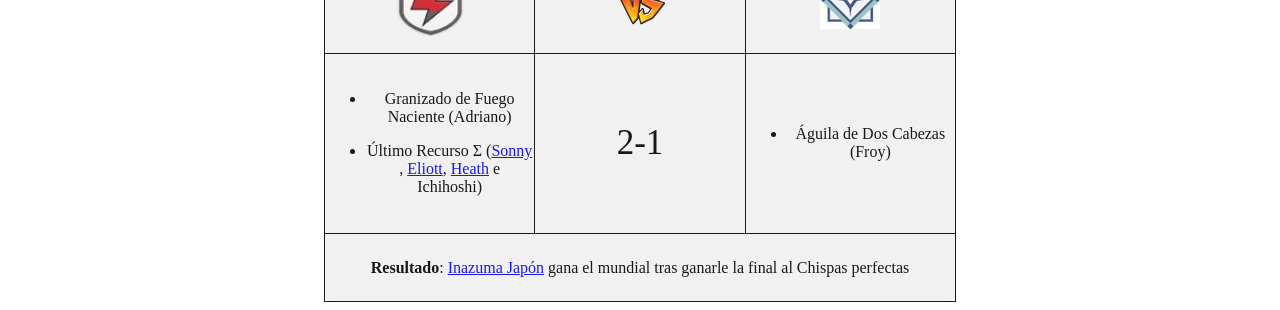
<file: partidos.html>
<!DOCTYPE html>
<html>
<head>
<title></title>
<meta name="generator" content="Bluefish 2.2.12" >
<meta name="author" content="cbarb" >
<meta name="date" content="2023-10-24T17:49:08+0100" >
<meta name="copyright" content="">
<meta name="keywords" content="">
<meta name="description" content="">
<meta name="ROBOTS" content="NOINDEX, NOFOLLOW">
<meta http-equiv="content-type" content="text/html; charset=UTF-8">
<meta http-equiv="content-type" content="application/xhtml+xml; charset=UTF-8">
<meta http-equiv="content-style-type" content="text/css">
<meta http-equiv="expires" content="0">
<link rel="stylesheet" type="text/css"href="hoja1.css" />
<link href="https://fonts.googleapis.com/css2?family=Jura&display=swap" rel="stylesheet">
<link href="https://fonts.googleapis.com/css2?family=Kdam+Thmor+Pro&display=swap" rel="stylesheet">
</head>
<body class="partidos">
<div class="cuerpo">
  <a class="logo" class title="Volver a Inicio" href="index.html"><img src="Fotos/Logo.jpg" ></a>

</div>
<h1 id="titPar">Partidos finales</h1>
<table id="Tabla1">
  <tr>
    <td colspan="3" class="partido"><p>Raimon VS Royal Academy</p></td>
  </tr>
  <tr>
    <td><img src="Fotos/FotosEquipos/EsRaimon.jpg"></td>
    <td><img src="Fotos/FotosPartidos/VS.jpg"></td>
    <td><img src="Fotos/FotosEquipos/EsRoyal.jpg"> </td>
  </tr>
  <tr>
    <td>
      <ul>
        <li><p><a href="supertecnicas.html#Tornado">Tornado de Fuego</a>  (<a href="jugadores.html#AxelBlaze"> Axel</a>)</p></li>
      </ul>
    </td>
    <td>
      <p class="resultado">1-20</p>
    </td>
    <td>
      <ul>
        <li><p>Tiros normales de todo el equipo (x17)</p></li>
        <li><p>Triángulo Letal (Samford, Swing y Hatch)</p></li>
        <li><p>Chut de los 100 toques (x2) (Hatch)</p></li>
      </ul>
    </td>
  </tr>
  <tr>
    <td colspan="3"><p><b>Resultado</b>: Victoria del Instituto <a href="equipos.html#Raimon">Raimon</a> (Por abandono de la Royal Academy)</p></td>
  </tr>

  <table id="Tabla1">
    <br>
    <tr>
      <td colspan="3" class="partido"><p>Inazuma Japón VS The Little GIants</p></td>
    </tr>
    <tr>
      <td><img src="Fotos/FotosPartidos/EsJapon.jpg"></td>
      <td><img src="Fotos/FotosPartidos/VS.jpg"></td>
      <td><img src="Fotos/FotosPartidos/Giants.jpg"> </td>
    </tr>
    <tr>
      <td>
        <ul>
          <li><p><a href="supertecnicas.html#RupturaRelampago">Ruptura Relámpago</a>  (<a href="jugadores.html#Jude">Jude</a>, <a href="jugadores.html#AxelBlaze"> Axel</a> y <a href="jugadores.html#MarkEvans">Mark)</a></p></li>
          <li><p>Descenso Estelar (Xavier)</p></li>
          <li><p>Big Bang (<a href="jugadores.html#Jude">Jude</a>, Xavier y Shawn)</p></li>
        </ul>
      </td>
      <td>
        <p class="resultado">3-2</p>
      </td>
      <td>
        <ul>
          <li><p>Mandíbulas Dobles (Drago)</p></li>
          <li><p>Disparo X (Hector)</p></li>
        </ul>
      </td>
    </tr>
    <tr>
      <td colspan="3"><p><b>Resultado</b>: <a href="equipos.html#InazumaJapon">Inazuma Japón</a> gana el mundial tras ganarle en la final a The Little Giants </p></td>
    </tr>

    <table id="Tabla1">
      <br>
      <tr>
        <td colspan="3" class="partido"><p>Chrono Storm VS Ragnah</p></td>
      </tr>
      <tr>
        <td><img src="Fotos/FotosPartidos/EsChrono.jpg"></td>
        <td><img src="Fotos/FotosPartidos/VS.jpg"></td>
        <td><img src="Fotos/FotosPartidos/Ragnah.jpg"> </td>
      </tr>
      <tr>
        <td>
          <ul>
            <li><p>Soy Todopoderoso + Miximax (Zanark)</p></li>
            <li><p>Viento Celestial + Modo Armadura (<a href="jugadores.html#ArionSherwind">Arion</a>)</p></li>
            <li><p>Nuevo Colmillo Retorcido + Miximax (Fei)</p></li>
            <li><p>Impulso del Equipo Definitivo + Miximax (x2) (<a href="jugadores.html#ArionSherwind">Arion</a> y Fei respectivamente)</p></li>
          </ul>
        </td>
        <td>
          <p class="resultado">5-4</p>
        </td>
        <td>
          <ul>
            <li><p>Cañonazo de Fragmentos (x2) (Simeon)</p></li>
            <li><p>Futuro Negativo G2 (Mehr y Ghris)</p></li>
            <li><p>Doble Hélice (Eidah)</p></li>
          </ul>
        </td>
      </tr>
      <tr>
        <td colspan="3"><p><b>Resultado</b>: <a href="equipos.html#ChronoStorm">Chrono Storm</a> salva el fútbol tras ganar en la final del torneo Ragnarok al Ragnah </p></td>
      </tr>

      <table id="Tabla1">
        <br>
        <tr>
          <td colspan="3" class="partido"><p>Earth Eleven VS Flota Ixar</p></td>
        </tr>
        <tr>
          <td><img src="Fotos/FotosEquipos/EsEarth.jpg"></td>
          <td><img src="Fotos/FotosPartidos/VS.jpg"></td>
          <td><img src="Fotos/FotosPartidos/Ixar.jpg"> </td>
        </tr>
        <tr>
          <td>
            <ul>
              <li><p>Soy Todopoderoso (Zack)</p></li>
              <li><p>Tornado de Fuego DD (<a href="jugadores.html#VictorBlade">Victor</a>  y <a href="jugadores.html#ArionSherwind">Arion</a>)</p></li>
              <li><p>Alba Oscura (Falco y <a href="jugadores.html#VictorBlade">Victor</a>)</p></li>
              <li><p>Tiro normal de Banda Jr</p></li>
              <li><p>Ataque Tótem del Halcón (Falco)</p></li>
              <li><p>Ataque Tótem del Lobo (<a href="jugadores.html#VictorBlade">Victor</a>)</p></li>
              <li><p>Tormenta, Tornado, Huracán (<a href="jugadores.html#ArionSherwind">Arion</a>)</p></li>
              <li><p><a href="supertecnicas.html#Tierra">La Tierra: Infinito</a> (<a href="jugadores.html#ArionSherwind">Arion</a>, <a href="jugadores.html#VictorBlade">Victor</a> y <a href="jugadores.html#RiccardoDiRigo"> Riccardo</a>)</p></li>
            </ul>
          </td>
          <td>
            <p class="resultado">8-7</p>
          </td>
          <td>
            <ul>
              <li><p>Tormenta Estelar (x3) (Ozrock)</p></li>
              <li><p>Ixal (x2) (Ozrock)</p></li>
              <li><p>Ataque Tótem del Halcón (Falco; Autogol)</p></li>
              <li><p>Ataque Tótem del Búfalo (Frank; Autogol)</p></li>
            </ul>
          </td>
        </tr>
        <tr>
          <td colspan="3"><p><b>Resultado</b>: <a href="equipos.html#EarthEleven">Earth Eleven</a> salva la galaxia tras ganar en la final del torneo galáctico a la Flota Ixar </p></td>
        </tr>

        <table id="Tabla1">
          <br>
          <tr>
            <td colspan="3" class="partido"><p>Raimon VS Academia Plenilunio</p></td>
          </tr>
          <tr>
            <td><img src="Fotos/FotosEquipos/EsRaimonA.jpg"></td>
            <td><img src="Fotos/FotosPartidos/VS.jpg"></td>
            <td><img src="Fotos/FotosPartidos/Pleni.jpg"> </td>
          </tr>
          <tr>
            <td>
              <ul>
                <li><p>Tiro normal de Trevor</p></li>
                <li><p>Daruma de Fuego (Basile)</p></li>
                <li><p>Granizado de Fuego (Adriano)</p></li>
              </ul>
            </td>
            <td>
              <p class="resultado">3-2</p>
            </td>
            <td>
              <ul>
                <li><p>Tiro normal de <a href="jugadores.html#Heath">Heath</a></p></li>
                <li><p>Lanza del Rey (<a href="jugadores.html#Heath">Heath</a>)</p></li>
              </ul>
            </td>
          </tr>
          <tr>
            <td colspan="3"><p><b>Resultado</b>: <a href="equipos.html#Raimon">Raimon</a> Isla Remota gana el Futbol Frontier a la academia Plenilunio </p></td>
          </tr>

          <table id="Tabla1">
            <br>
            <tr>
              <td colspan="3" class="partido"><p>Inazuma Japón VS Chispas Perfectas</p></td>
            </tr>
            <tr>
              <td><img src="Fotos/FotosEquipos/EsJaponO.jpg"></td>
              <td><img src="Fotos/FotosPartidos/VS.jpg"></td>
              <td><img src="Fotos/FotosPartidos/Chispas.jpg" > </td>
            </tr>
            <tr>
              <td>
                <ul>
                  <li><p>Granizado de Fuego Naciente (Adriano)</p></li>
                  <li><p>Último Recurso Σ (<a href="jugadores.html#Sonny">Sonny</a> , <a href="jugadores.html#Eliott">Eliott</a>, <a href="jugadores.html#Heath">Heath</a> e Ichihoshi)</p></li>
                </ul>
              </td>
              <td>
                <p class="resultado">2-1</p>
              </td>
              <td>
                <ul>
                  <li><p>Águila de Dos Cabezas (Froy)</p></li>
                </ul>
              </td>
            </tr>
            <tr>
              <td colspan="3"><p><b>Resultado</b>: <a href="equipos.html#InazumaJaponO">Inazuma Japón</a> gana el mundial tras ganarle la final al Chispas perfectas </p></td>
            </tr>







</body>
</html>
</file>
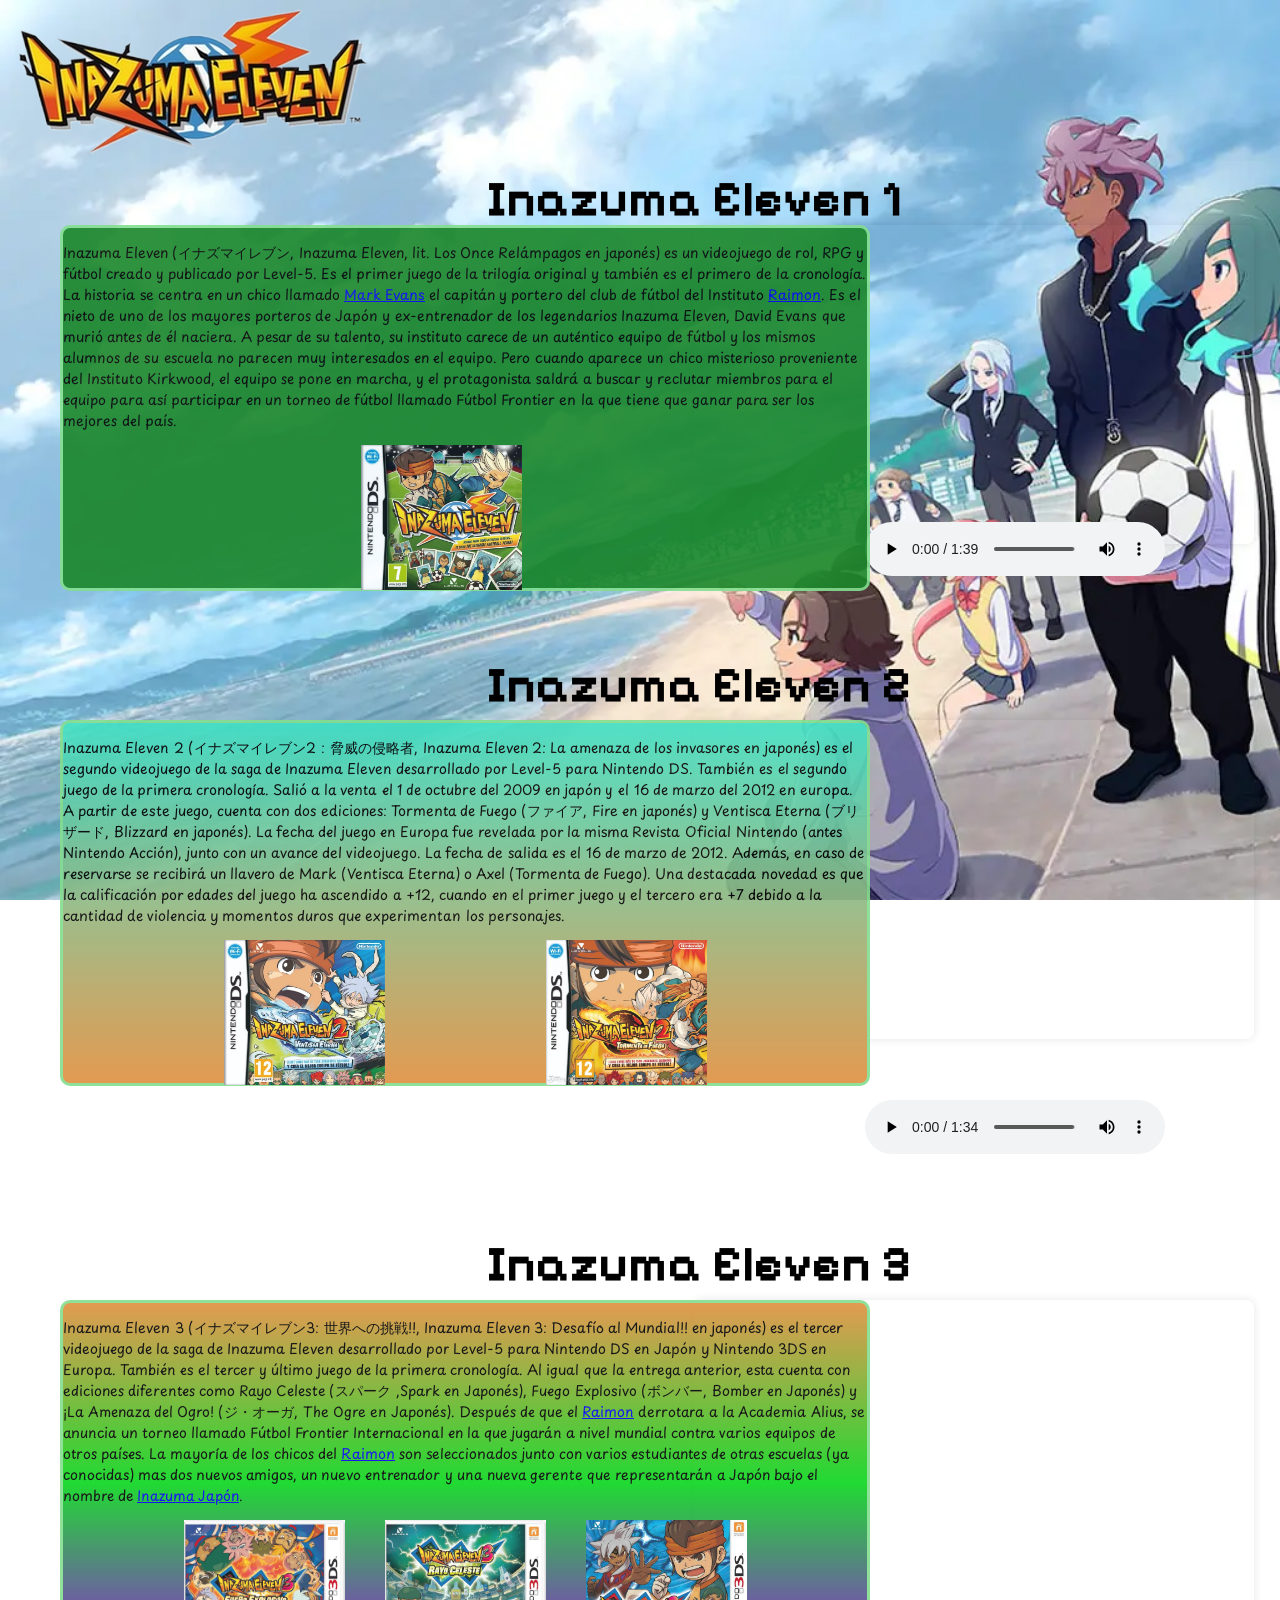
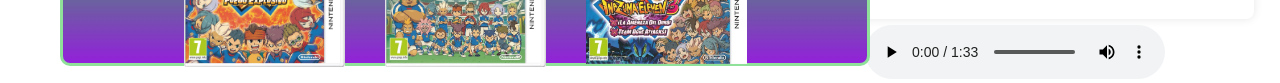
<file: videojuegos.html>
<!DOCTYPE html>
<html>
<head>
<title></title>
<meta name="generator" content="Bluefish 2.2.12" >
<meta name="author" content="cbarb" >
<meta name="date" content="2023-10-24T17:49:08+0100" >
<meta name="copyright" content="">
<meta name="keywords" content="">
<meta name="description" content="">
<meta name="ROBOTS" content="NOINDEX, NOFOLLOW">
<meta http-equiv="content-type" content="text/html; charset=UTF-8">
<meta http-equiv="content-type" content="application/xhtml+xml; charset=UTF-8">
<meta http-equiv="content-style-type" content="text/css">
<meta http-equiv="expires" content="0">
<link rel="stylesheet" type="text/css"href="hoja1.css" />
<link href="https://fonts.googleapis.com/css2?family=Kdam+Thmor+Pro&display=swap" rel="stylesheet">
<link href="https://fonts.googleapis.com/css2?family=Bungee+Spice&family=Caveat&family=Orbitron&family=Pixelify+Sans&family=Roboto+Slab:wght@100;300&display=swap" rel="stylesheet">
<link href="https://fonts.googleapis.com/css2?family=Playpen+Sans&display=swap" rel="stylesheet">


</head>
<body class="videojuegos">
<div class="cuerpo">
  <a class="logo" class title="Volver a Inicio" href="index.html"><img src="Fotos/Logo.jpg" ></a>
</div>

<div id="TInazuma1">
  <h1>Inazuma Eleven 1</h1>
</div>

<div class="youtube">
  <iframe width="560" height="315" src="https://www.youtube.com/embed/VS_DIGP8HIM?si=yELudXQg6mSz1ZVQ" title="YouTube video player" frameborder="0" allow="accelerometer; autoplay; clipboard-write; encrypted-media; gyroscope; picture-in-picture; web-share" allowfullscreen></iframe>
</div>

<div class="OP1">
  <audio controls>
    <source src="Audios/OP1.mp3">
  </audio>
</div>

<div class="Inazuma1">
  <p id="InfV">Inazuma Eleven (イナズマイレブン, Inazuma Eleven, lit. Los Once Relámpagos en japonés) es un videojuego de rol, RPG y fútbol creado y publicado por Level-5. Es el primer juego de la trilogía original y también es el primero de la cronología. La historia se centra en un chico llamado <a href="jugadores.html#MarkEvans">Mark Evans</a>  el capitán y portero del club de fútbol del Instituto <a href="equipos.html#Raimon">Raimon</a>. Es el nieto de uno de los mayores porteros de Japón y ex-entrenador de los legendarios Inazuma Eleven, David Evans que murió antes de él naciera. A pesar de su talento, su instituto carece de un auténtico equipo de fútbol y los mismos alumnos de su escuela no parecen muy interesados en el equipo. Pero cuando aparece un chico misterioso proveniente del Instituto Kirkwood, el equipo se pone en marcha, y el protagonista saldrá a buscar y reclutar miembros para el equipo para así participar en un torneo de fútbol llamado Fútbol Frontier en la que tiene que ganar para ser los mejores del país. </p>
  <img src="Fotos/FotosVideojuegos/Inazuma1.jpg" class="fotoInazuma1">
</div>

<div id="TInazuma2">
  <h1>Inazuma Eleven 2</h1>
</div>

<div class="youtube2">
  <iframe width="560" height="315" src="https://www.youtube.com/embed/QuDVsZD59_E?si=ufjx7TYo7eus8l_y" title="YouTube video player" frameborder="0" allow="accelerometer; autoplay; clipboard-write; encrypted-media; gyroscope; picture-in-picture; web-share" allowfullscreen></iframe>
</div>

<div class="OP2">
<audio controls>
    <source src="Audios/OP2.mp3">
  </audio>
</div>

<div class="Inazuma2">
  <p id="InfV">Inazuma Eleven 2 (イナズマイレブン2 : 脅威の侵略者, Inazuma Eleven 2: La amenaza de los invasores en japonés) es el segundo videojuego de la saga de Inazuma Eleven desarrollado por Level-5 para Nintendo DS. También es el segundo juego de la primera cronología. Salió a la venta el 1 de octubre del 2009 en japón y el 16 de marzo del 2012 en europa. A partir de este juego, cuenta con dos ediciones: Tormenta de Fuego (ファイア, Fire en japonés) y Ventisca Eterna (ブリザード, Blizzard en japonés). La fecha del juego en Europa fue revelada por la misma Revista Oficial Nintendo (antes Nintendo Acción), junto con un avance del videojuego. La fecha de salida es el 16 de marzo de 2012. Además, en caso de reservarse se recibirá un llavero de Mark (Ventisca Eterna) o Axel (Tormenta de Fuego). Una destacada novedad es que la calificación por edades del juego ha ascendido a +12, cuando en el primer juego y el tercero era +7 debido a la cantidad de violencia y momentos duros que experimentan los personajes.</p>
  <img src="Fotos/FotosVideojuegos/Inazuma2.1.jpg" class="fotoInazuma21">
  <img src="Fotos/FotosVideojuegos/Inazuma2.2.jpg" class="fotoInazuma22">
</div>

<div id="TInazuma3">
  <h1>Inazuma Eleven 3</h1>
</div>

<div class="youtube3">
  <iframe width="560" height="315" src="https://www.youtube.com/embed/lzsS38M-Exs?si=vi06UNsH_pwZXuT-" title="YouTube video player" frameborder="0" allow="accelerometer; autoplay; clipboard-write; encrypted-media; gyroscope; picture-in-picture; web-share" allowfullscreen></iframe>
</div>

<div class="OP3">
<audio controls>
    <source src="Audios/OP3.mp3">
</audio>
</div>

<div class="Inazuma3">
  <p id="InfV">Inazuma Eleven 3 (イナズマイレブン3: 世界への挑戦!!, Inazuma Eleven 3: Desafío al Mundial!! en japonés) es el tercer videojuego de la saga de Inazuma Eleven desarrollado por Level-5 para Nintendo DS en Japón y Nintendo 3DS en Europa. También es el tercer y último juego de la primera cronología. Al igual que la entrega anterior, esta cuenta con ediciones diferentes como Rayo Celeste (スパーク ,Spark en Japonés), Fuego Explosivo (ボンバー, Bomber en Japonés) y ¡La Amenaza del Ogro! (ジ・オーガ, The Ogre en Japonés). Después de que el <a href="equipos.html#Raimon">Raimon</a> derrotara a la Academia Alius, se anuncia un torneo llamado Fútbol Frontier Internacional en la que jugarán a nivel mundial contra varios equipos de otros países. La mayoría de los chicos del <a href="equipos.html#Raimon">Raimon</a> son seleccionados junto con varios estudiantes de otras escuelas (ya conocidas) mas dos nuevos amigos, un nuevo entrenador y una nueva gerente que representarán a Japón bajo el nombre de <a href="equipos.html#InazumaJapon">Inazuma Japón</a>.</p>
  <img src="Fotos/FotosVideojuegos/Inazuma3.1.jpg" class="fotoInazuma31">
  <img src="Fotos/FotosVideojuegos/Inazuma3.2.jpg" class="fotoInazuma32">
  <img src="Fotos/FotosVideojuegos/Inazuma3.3.jpg" class="fotoInazuma33">
</div>









</body>
</html>
</file>
<file: hoja1.css>
/* Fondos */

.inicio {
    background-image:url('GIFs/Fondo.gif');
	background-repeat: no-repeat;
	background-size: cover;
    background-attachment: fixed;
}

.equipos {
    background-image:url('Fotos/Fondos/equipos.jpg');
	background-repeat: no-repeat;
	background-size: cover;
    background-attachment: fixed;
}

.jugadores{
    background-image:url('Fotos/Fondos/jugadores.jpg');
	background-repeat: no-repeat;
	background-size: cover;
    background-attachment: fixed;
}

.partidos{
    background-image:url('Fotos/Fondos/partidos.jpg');
	background-repeat: no-repeat;
	background-size: cover;
    background-attachment: fixed;
}

.supertecnicas{
    background-image:url('Fotos/Fondos/supertecnicas.jpg');
	background-repeat: no-repeat;
	background-size: cover;
    background-attachment: fixed;
}

.videojuegos {
    background-image:url('Fotos/Fondos/videojuegos.jpg');
	background-repeat: no-repeat;
	background-size: cover;
    background-attachment: fixed;
}



/* Inicio*/

.logo {
	margin: 10px;
}
.logo:hover {
	filter: brightness(1.5);	
}

header{
    position: absolute; 
    background-color: rgb(9, 117, 172);
	left: 20%;
	border: 1px #ffffff solid;
	border-radius: 15px;
    right: 20%;
}
nav{
    max-width: 75%;
    margin: 0 auto;
	align-items: center;
}
header img{
    padding: 10px;
}
nav ul{
    list-style: none;
    text-align: center;
    vertical-align: top;
    margin: 0 auto;
}
nav li{
    list-style-type: none;
    display: inline;
}
nav li a{
    font-size: 1em;
    text-decoration: none;
    line-height: 70px;
    padding: 15px 10px;
    color: black;
    background-color: #F3E513;
    border: 1px solid #ffffff;
	border-radius: 10px;
}
nav li a:hover{
    color: #ffffff;
    background-color: #10FDFD;
}

#inicio {
    position: absolute;
    top: 235px;
    right: 400px;
    left: 400px;
    height: 600px;
    background-color: #10AAFD ;
	opacity: 0.7;
    border-radius: 25px;
    align-content: center;
}

#menu {
    font-family: 'Orbitron', sans-serif;
}

#Frase {
    position: absolute;
    font-family: 'Expletus Sans', sans-serif;
    font-size: 30px;
    text-align: center;
    left: 100px;
    right: 100px;
    top: 350px;
}

#Firma {
    position: absolute;
    font-family: 'Expletus Sans', sans-serif;
    font-size: 30px;
    top: 80%;
    right: 20px;

}

.fotoInicioA {
    left: 100px;
    width: 20%;
    top: 20px;
    position: absolute;
    border: #000000 solid;
    border-radius: 10px;
}

.fotoInicioB {
    left: 450px;
    width: 20%;
    top: 20px;
    position: absolute;
    border: #000000 solid;
    border-radius: 10px;
}

.fotoInicioC {
    right: 100px;
    width: 20%;
    top: 20px;
    position: absolute;
    border: #000000 solid;
    border-radius: 10px;
}

.fotoInicioD {
    left: 265px;
    width: 20%;    
    top: 175px;
    position: absolute;
    border: #000000 solid;
    border-radius: 10px;
}

.fotoInicioE {
    right: 265px;
    width: 20%;
    top: 175px;
    position: absolute;
    border: #000000 solid;
    border-radius: 10px;
}

.fotoInicioA:hover, .fotoInicioB:hover, .fotoInicioC:hover, .fotoInicioD:hover, .fotoInicioE:hover {
        filter: brightness(1.2);	
}

footer {
    background-color: rgb(9, 117, 172);
    color: #fff;
    text-align: center;
    padding: 10px;
    position: fixed;
    bottom: 0;
    width: 100%;
}

.acercade {
    color: #fff;
}

.acercade:hover {
    color: #000;
}

/* Equipos */

#TitEq1 {
    font-family: 'Oswald', sans-serif;
    font-size: 25px;
    position: absolute;
    top: 75px;
    left: 38%;
}

#TitEq2 {
    font-family: 'Oswald', sans-serif;
    font-size: 25px;
    position: absolute;
    top: 75px;
    left: 38%;
    top: 1700px;
}

h2 {
    font-family: 'Tourney', sans-serif;
    font-size: 40px;
    margin-left: 10px;
}

#informacion {
    font-family: 'Playpen Sans', cursive;
    position: absolute;
    top: 250px;
    margin-left: 10px;
    margin-right: 10px;
}

.fotoEscudo{
    top: 10px;
    left: 15%;
    width: 150px;
    position: absolute;
}

.fotoEquipo {
    top: 10px;
    left: 37%;
    width: 400px;
    position: absolute;

}

.fotoEquipacion {
    top: 10px;
    left: 70%;
    width: 315px;
    position: absolute;
}

#Escudo {
    font-family: 'EB Garamond', serif;
    top: 145px;
    left: 311px;
    position: absolute;
}

#Equipo {
    font-family: 'EB Garamond', serif;
    top: 225px;
    left: 785px;
    position: absolute;
}

#Equipacion {
    font-family: 'EB Garamond', serif;
    top: 185px;
    left: 1280px;
    position: absolute;
}

.cajaRaimon1 { 
    background: #ffdf28;
    border-radius: 10px;
    border: #000000 solid;
    left: 60px;
    position: absolute;
    right: 100px;
    opacity: 0.9;
    height: 500px;
    top: 175px;
}

.cajaRaimonGo { 
    background: #ffdf28;
    border-radius: 10px;
    border: #000000 solid;
    left: 60px;
    position: absolute;
    right: 100px;
    opacity: 0.9;
    height: 500px;
    top: 700px;
}

.cajaRaimonA { 
    background: #ffdf28;
    border-radius: 10px;
    border: #000000 solid;
    left: 60px;
    position: absolute;
    right: 100px;
    opacity: 0.9;
    height: 500px;
    top: 1225px;
}

.cajaRoyal { 
    background: #0A902D;
    border-radius: 10px;
    border: #000000 solid;
    left: 60px;
    position: absolute;
    right: 100px;
    opacity: 0.9;
    height: 500px;
    top: 1800px;
}

.cajaJapon { 
    background: #2897ff;
    border-radius: 10px;
    border: #000000 solid;
    left: 60px;
    position: absolute;
    right: 100px;
    opacity: 0.9;
    height: 500px;
    top: 2330px;
}

.cajaChrono { 
    background: #e2c624;
    border-radius: 10px;
    border: #000000 solid;
    left: 60px;
    position: absolute;
    right: 100px;
    opacity: 0.9;
    height: 500px;
    top: 2860px;
}

.cajaEarth { 
    background: #3c26ff;
    border-radius: 10px;
    border: #000000 solid;
    left: 60px;
    position: absolute;
    right: 100px;
    opacity: 0.9;
    height: 500px;
    top: 3390px;
}

.cajaAlia { 
    background: #ffffff;
    border-radius: 10px;
    border: #000000 solid;
    left: 60px;
    position: absolute;
    right: 100px;
    opacity: 0.9;
    height: 500px;
    top: 3920px;
}

.cajaJaponO { 
    background: #3e17cc;
    border-radius: 10px;
    border: #000000 solid;
    left: 60px;
    position: absolute;
    right: 100px;
    opacity: 0.9;
    height: 500px;
    top: 4450px;
}

/* Jugadores */

#titPro {
    font-family: 'Kdam Thmor Pro', sans-serif;
    font-size: 20px;
    position: absolute;
    top: 80px;
    left: 40%;
}
#titPro2 {
    font-family: 'Kdam Thmor Pro', sans-serif;
    font-size: 20px;
    position: absolute;
    top: 865px;
    left: 40%;
}

h3{
    font-family: 'Caveat', cursive;
    left: 275px;
    position: absolute;
    font-size: 20px;
    top: 1px;
}


#RobotoSlab {
    font-family: 'Roboto Slab', serif;
    left: 275px;
    position: absolute;
    top: 40px;
    font-size: 14px;
}

.cajaMark { 
  background: #e9b817;
  border-radius: 10px;
  border: #000000 solid;
  left: 60px;
  position: absolute;
  right: 100px;
  height: 225px;
  opacity: 0.9;
}

.cajaArion { 
    background: #e9b817;
    border-radius: 10px;
    border: #000000 solid;
    left: 60px;
    position: absolute;
    right: 100px;
    height: 225px;
    top: 400px;
    opacity: 0.9;

}

.cajaSonny { 
    background: #e9b817;
    border-radius: 10px;
    border: #000000 solid;
    left: 60px;
    position: absolute;
    right: 100px;
    height: 225px;
    top: 640px;
    opacity: 0.9;

}

.cajaAxel { 
    background: #e05151;
    border-radius: 10px;
    border: #000000 solid;
    left: 60px;
    position: absolute;
    right: 100px;
    height: 225px;
    top: 950px;
    opacity: 0.9;

}

.cajaJude { 
    background: #e05151;
    border-radius: 10px;
    border: #000000 solid;
    left: 60px;
    position: absolute;
    right: 100px;
    height: 225px;
    top: 1190px;
    opacity: 0.9;

}

.cajaVictor { 
    background: #e05151;
    border-radius: 10px;
    border: #000000 solid;
    left: 60px;
    position: absolute;
    right: 100px;
    height: 225px;
    top: 1430px;
    opacity: 0.9;

}

.cajaRiccardo { 
    background: #e05151;
    border-radius: 10px;
    border: #000000 solid;
    left: 60px;
    position: absolute;
    right: 100px;
    height: 225px;
    top: 1670px;
    opacity: 0.9;

}

.cajaEliott { 
    background: #e05151;
    border-radius: 10px;
    border: #000000 solid;
    left: 60px;
    position: absolute;
    right: 100px;
    height: 225px;
    top: 1910px;
    opacity: 0.9;

}

.cajaHeath { 
    background: #e05151;
    border-radius: 10px;
    border: #000000 solid;
    left: 60px;
    position: absolute;
    right: 100px;
    height: 225px;
    top: 2150px;
    opacity: 0.9;
}

.Fotos {
    width: 225px;
    left: 20px;
}

/* Supertécnicas */
 
.videoS video {
    width: 100%;
    height: auto;
    display: block;
}
  
  
.videoS {
    border: 2px solid #ddd;
    border-radius: 8px;
    overflow: hidden;
    box-shadow: 0 0 10px rgba(0, 0, 0, 0.1);
    position: relative;
    width: 100%;
    max-width: 800px;
    margin: 0 auto; 
}

#Tornado {
    position: relative;
    font-size: 40px;
    width: 100%;
    max-width: 800px;
    margin: 0 auto;     
    font-family: 'Stick No Bills', sans-serif;
}

#TituloS {
    position: relative;
    font-size: 40px;
    width: 100%;
    max-width: 800px;
    margin: 0 auto;     
    font-family: 'Stick No Bills', sans-serif;
    top: 10px;
}


#textoSI {
    font-family: 'Edu NSW ACT Foundation', cursive;
    font-size: 20px;
    margin-left: 5px;
}

#textoSD {
    font-family: 'Edu NSW ACT Foundation', cursive;
    font-size: 20px;
    text-align: center;
}

.TornadoIzq { 
    background: #db8a2d;
    border-radius: 10px;
    border: #f0b681 solid;
    opacity: 0.9;
    position: absolute;
    right: 72%;
    top: 210px;
    left: 25px;
    height: 450px;
}

.TornadoDer { 
    background: #db8a2d;
    border-radius: 10px;
    border: #f0b681 solid;
    opacity: 0.9;
    position: absolute;
    left: 72%;
    top: 210px;
    right: 25px;
    height: 450px;
}

.ManoIzq { 
    background: rgb(219, 207, 45);
    border-radius: 10px;
    border: #ffffff solid;
    opacity: 0.9;
    position: absolute;
    right: 72%;
    top: 710px;
    left: 25px;
    height: 450px;
}

.ManoDer { 
    background: rgb(219, 207, 45);
    border-radius: 10px;
    border: #ffffff solid;
    opacity: 0.9;
    position: absolute;
    left: 72%;
    top: 710px;
    right: 25px;
    height: 450px;
}

.VentiscaIzq { 
    background: rgb(151, 151, 143);
    border-radius: 10px;
    border: #ffffff solid;
    opacity: 0.9;
    position: absolute;
    right: 72%;
    top: 1210px;
    left: 25px;
    height: 450px;
}

.VentiscaDer { 
    background: rgb(151, 151, 143);
    border-radius: 10px;
    border: #ffffff solid;
    opacity: 0.9;
    position: absolute;
    left: 72%;
    top: 1210px;
    right: 25px;
    height: 450px;
}

.TierraIzq { 
    background: rgb(18, 87, 190);
    border-radius: 10px;
    border: #26db20 solid;
    opacity: 0.9;
    position: absolute;
    right: 72%;
    top: 1710px;
    left: 25px;
    height: 450px;
}

.TierraDer { 
    background: rgb(18, 87, 190);
    border-radius: 10px;
    border: #26db20 solid;
    opacity: 0.9;
    position: absolute;
    left: 72%;
    top: 1710px;
    right: 25px;
    height: 450px;
}

.RupturaDer { 
    background: rgb(125, 15, 158);
    border-radius: 10px;
    border: #2757f3 solid;
    opacity: 0.9;
    position: absolute;
    left: 72%;
    top: 2210px;
    right: 25px;
    height: 450px;
}

.RupturaIzq { 
    background: rgb(125, 15, 158);
    border-radius: 10px;
    border: #2757f3 solid;
    opacity: 0.9;
    position: absolute;
    right: 72%;
    top: 2210px;
    left: 25px;
    height: 450px;
}

.FotPer1 {
    position: absolute;
    margin-left: 10px ;
    left: 10%;
    width: 20%;
    align-content: center;    
}

.FotPer2 {
    position: absolute;
    margin-left: 10px ;
    left: 40%;
    width: 20%;
    align-content: center;    
}

.FotPer3 {
    position: absolute;
    margin-left: 10px ;
    left: 70%;
    width: 20%;
    align-content: center;    
}

.FotPer1:hover, .FotPer2:hover, .FotPer3:hover {
    filter: brightness(0.7);
}

/* Partidos */

#Tabla1 {
	width: 50%;
	text-align: center;
	background-color: rgb(240, 240, 240);
	top: 12%;
    margin: 0 auto;
    height: 500px;
    opacity: 0.9;
}

.partido {
    font-family: 'Jura', sans-serif;
    font-size: 35px;
    background-color: darkgrey;
}

#titPar {
    font-family: 'Jura', sans-serif;
    position: absolute;
    font-size: 35px;
    color: #ffffffff;
    left: 44%;
    top: 75px;
    background-color: #000;
}

table, th, td{
	border: 1px solid black;
	border-collapse: collapse;
    width: 120px;
    border-radius: 10px;
}

.resultado {
    font-size: 35px;
}

/* Videojuegos */

#TInazuma1 {
    font-family: 'Pixelify Sans', sans-serif;
    position: absolute;
    left: 38%;
    font-size: 25px;
    top: 15%;
}

#TInazuma2 {
    font-family: 'Pixelify Sans', sans-serif;
    position: absolute;
    left: 38%;
    font-size: 25px;
    top: 69%;
}

#TInazuma3 {
    font-family: 'Pixelify Sans', sans-serif;
    position: absolute;
    left: 38%;
    font-size: 25px;
    top: 1200px;
}

.youtube video {
    height: auto;
    display: block;
}
  
  
.youtube {
    border-radius: 8px;
    overflow: hidden;
    box-shadow: 0 0 10px rgba(0, 0, 0, 0.1);
    position: relative;
    max-width: 800px;
    position: absolute;
    top: 25%;
    right: 2%;
}

.youtube2 video {
    height: auto;
    display: block;
}
  
  
.youtube2 {
    border-radius: 8px;
    overflow: hidden;
    box-shadow: 0 0 10px rgba(0, 0, 0, 0.1);
    position: relative;
    max-width: 800px;
    position: absolute;
    top: 80%;
    right: 2%;
}

.youtube3 video {
    height: auto;
    display: block;
}
  
  
.youtube3 {
    border-radius: 8px;
    overflow: hidden;
    box-shadow: 0 0 10px rgba(0, 0, 0, 0.1);
    position: relative;
    max-width: 800px;
    position: absolute;
    top: 1300px;
    right: 2%;
}

.OP1 {
    position: absolute;
    right: 9%;
    top: 58%;
}

.OP2 {
    position: absolute;
    right: 9%;
    top: 1100px;
}

.OP3 {
    position: absolute;
    right: 9%;
    top: 1625px;
}

.Inazuma1 { 
    background: #1a872a;
    border-radius: 10px;
    border: #83de90 solid;
    left: 60px;
    position: absolute;
    right: 32%;
    height: 40%;
    opacity: 0.9;
    top: 25%;
}

.Inazuma2 { 
    background: linear-gradient(#3fe0c5, #e0903f);
    border-radius: 10px;
    border: #83de90 solid;
    left: 60px;
    position: absolute;
    right: 32%;
    height: 40%;
    opacity: 0.9;
    top: 80%;
}

.Inazuma3 { 
    background: linear-gradient(#e0903f, #09d61d, #8709d6);
    border-radius: 10px;
    border: #83de90 solid;
    left: 60px;
    position: absolute;
    right: 32%;
    height: 40%;
    opacity: 0.9;
    top: 1300px;
}

.fotoInazuma1 {
    position: absolute;
    width: 20%;
    left: 37%;
}

.fotoInazuma21 {
    position: absolute;
    width: 20%;
    left: 20%;
}

.fotoInazuma22 {
    position: absolute;
    width: 20%;
    left: 60%;
}

.fotoInazuma31 {
    position: absolute;
    width: 20%;
    left: 15%;
}

.fotoInazuma32 {
    position: absolute;
    width: 20%;
    left: 40%;
}

.fotoInazuma33 {
    position: absolute;
    width: 20%;
    left: 65%;
}

#InfV {
    font-family: 'Playpen Sans', cursive;
    font-size: 14px;
}

/* Acerca de */

#AcercaDe {
    position: absolute;
    top: 100px;
    right: 400px;
    left: 400px;
    background-color: #10AAFD ;
    border-radius: 25px;
    align-content: center;
}

#TitulosA {
    font-family: 'Dancing Script', cursive;
    font-size: 50px;
    margin-left: 5px;
}

#InfA {
    font-family: 'DM Sans', sans-serif;
    font-size: 25px;
    margin-left: 5px;

}

#FotoA {
    width: 250px;
    float: right;
    margin-right: 30px;
}

.mapa {
    margin-left: 250px;
}
</file>
